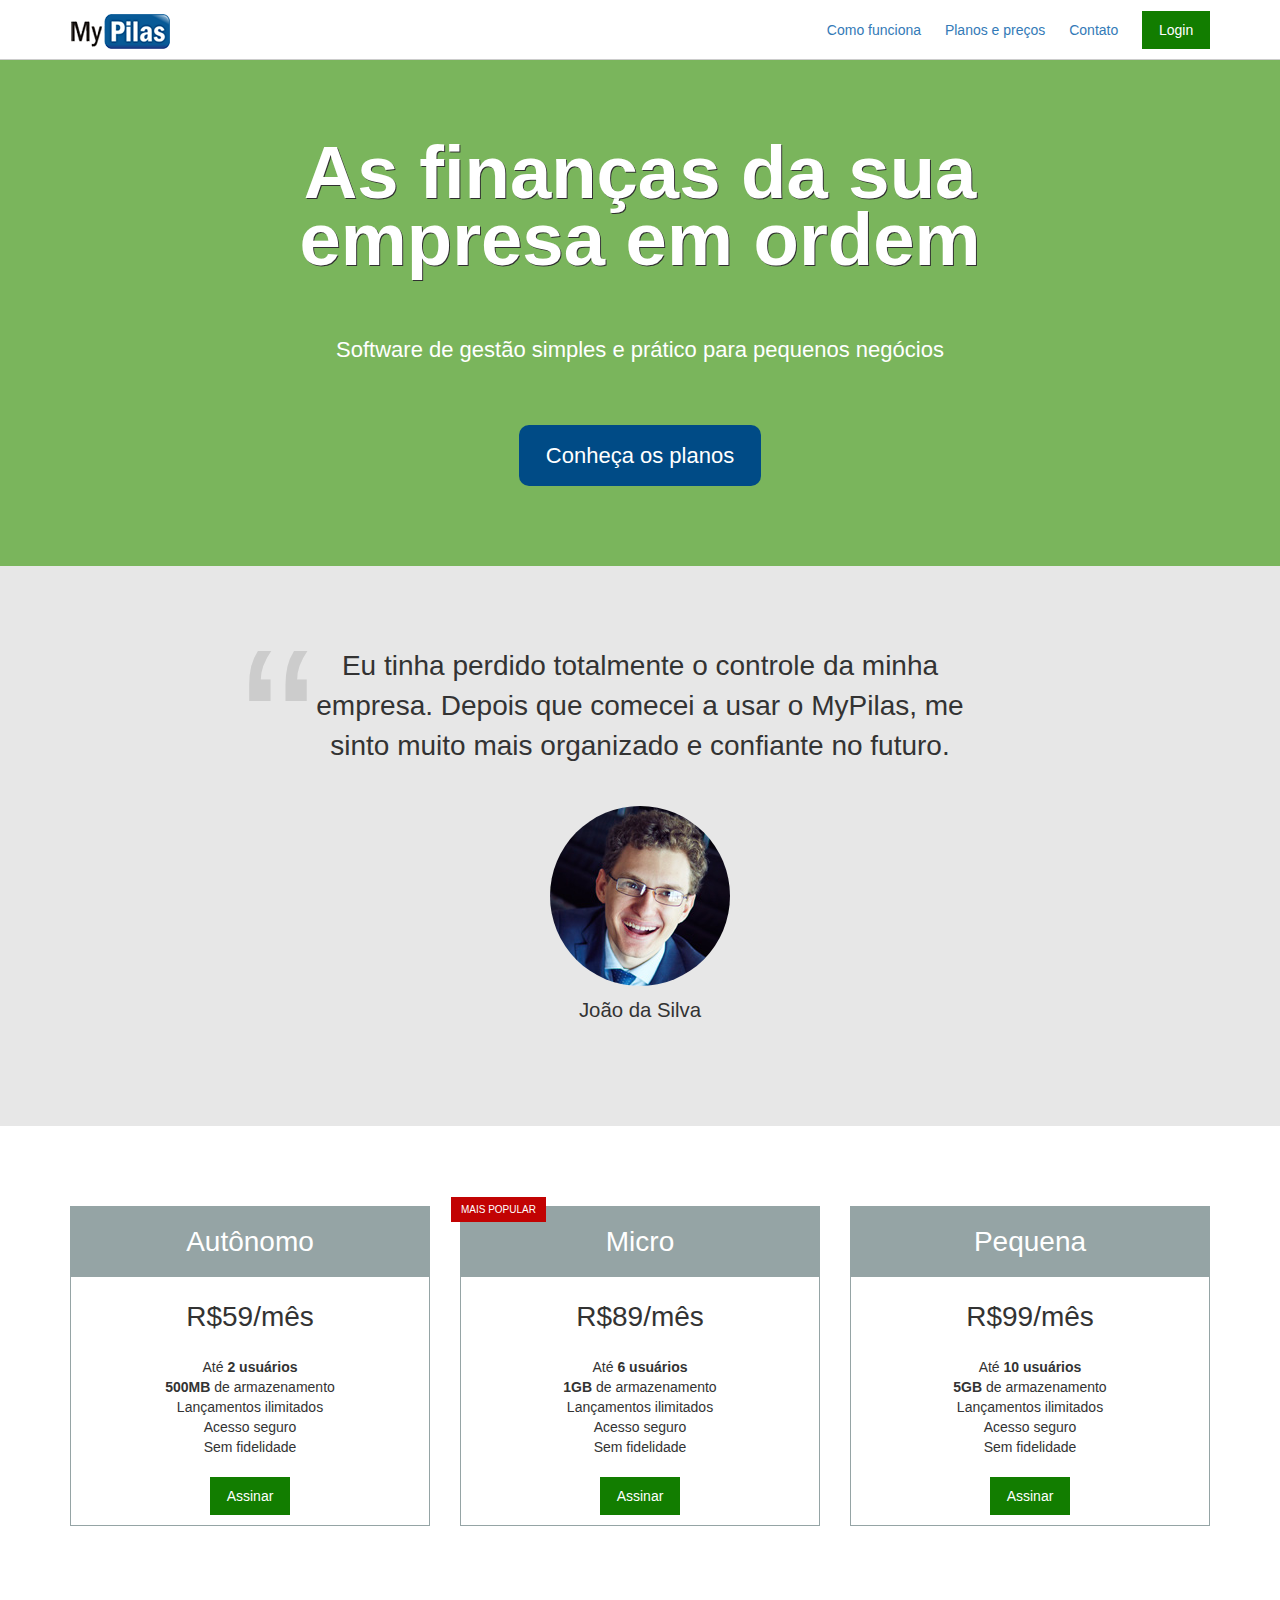
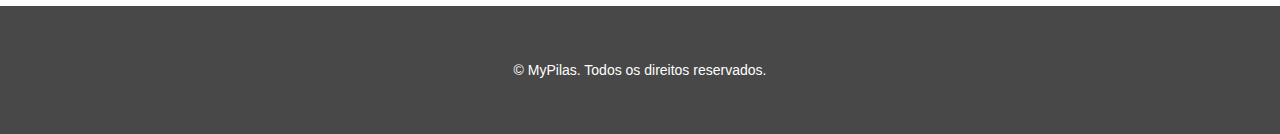
<file: projeto-mypilas/_ProjetoFinal/index.html>
<!DOCTYPE html>
<html lang="pt-BR">
  <head>
    <meta charset="utf-8">
    <meta name="viewport" content="width=device-width, initial-scale=1">

    <title>MyPilas</title>

    <link rel="stylesheet" href="css/bootstrap-grid.min.css">
    <link rel="stylesheet" href="css/base.css">
    <link rel="stylesheet" href="css/layout.css">
    <link rel="stylesheet" href="css/componentes.css">
  </head>
  <body>

    <header class="layout-cabecalho  layout-cabecalho--home">
      <div class="container">

        <nav class="navegacao">
          <img src="imagens/logo.png" width="100" height="35" alt="MyPilas">

          <div class="navegacao__menu">
            <button class="botao-chaveador  js-botao-chaveador"></button>

            <ul class="menu  js-menu">
              <li class="menu__item">
                <a href="#">Como funciona</a>
              </li>
              <li class="menu__item">
                <a href="#planos">Planos e preços</a>
              </li>
              <li class="menu__item">
                <a href="#">Contato</a>
              </li>
              <li class="menu__item  menu__item--botao">
                <a href="#" class="botao  botao--login">Login</a>
              </li>
            </ul>
          </div>
        </nav>
      </div>
    </header>

    <section class="layout-chamada">
      <div class="container">

        <div class="chamada">
          <h1 class="chamada__titulo">As finanças da sua empresa em ordem</h1>
          <p class="chamada__subtitulo">Software de gestão simples e prático para pequenos negócios</p>

          <div class="chamada__acao">
            <a href="#planos" class="botao  botao--principal">Conheça os planos</a>
          </div>
        </div>

      </div>
    </section>

    <div class="layout-depoimento">
      <div class="container">
        
        <div class="depoimento">
          <blockquote>
            Eu tinha perdido totalmente o controle da minha empresa.
            Depois que comecei a usar o MyPilas, me sinto muito mais organizado e confiante no futuro.
          </blockquote>

          <div class="depoimento__autor">
            <img src="imagens/joao-da-silva.jpg" width="180" height="180" alt="João da Silva">
            <p>João da Silva</p>
          </div>
        </div>

      </div>
    </div>

    <div id="planos" class="layout-planos">
      <div class="container">
        <div class="row">
          <div class="col-sm-4">

            <article class="plano">
              <h2 class="plano__cabecalho">Autônomo</h2>
              <div class="plano__preco">R$59/mês</div>
              <ul class="plano__caracteristicas">
                <li>Até <strong>2 usuários</strong></li>
                <li><strong>500MB</strong> de armazenamento</li>
                <li>Lançamentos ilimitados</li>
                <li>Acesso seguro</li>
                <li>Sem fidelidade</li>
              </ul>
              <footer class="plano__rodape">
                <a href="assine.html" class="botao  botao--assinar">Assinar</a>
              </footer>
            </article>

          </div>
          <div class="col-sm-4">

            <article class="plano  plano--mais-popular">
              <h2 class="plano__cabecalho">Micro</h2>
              <div class="plano__preco">R$89/mês</div>
              <ul class="plano__caracteristicas">
                <li>Até <strong>6 usuários</strong></li>
                <li><strong>1GB</strong> de armazenamento</li>
                <li>Lançamentos ilimitados</li>
                <li>Acesso seguro</li>
                <li>Sem fidelidade</li>
              </ul>
              <footer class="plano__rodape">
                <a href="assine.html" class="botao  botao--assinar">Assinar</a>
              </footer>
            </article>

          </div>
          <div class="col-sm-4  ultima-coluna">

            <article class="plano">
              <h2 class="plano__cabecalho">Pequena</h2>
              <div class="plano__preco">R$99/mês</div>
              <ul class="plano__caracteristicas">
                <li>Até <strong>10 usuários</strong></li>
                <li><strong>5GB</strong> de armazenamento</li>
                <li>Lançamentos ilimitados</li>
                <li>Acesso seguro</li>
                <li>Sem fidelidade</li>
              </ul>
              <footer class="plano__rodape">
                <a href="assine.html" class="botao  botao--assinar">Assinar</a>
              </footer>
            </article>

          </div>
        </div>
      </div>
    </div>

    <footer class="layout-rodape">
      <div class="container">
        <p>&copy; MyPilas. Todos os direitos reservados.</p>
      </div>
    </footer>

    <script src="javascripts/app.js"></script>

  </body>
</html>
</file>
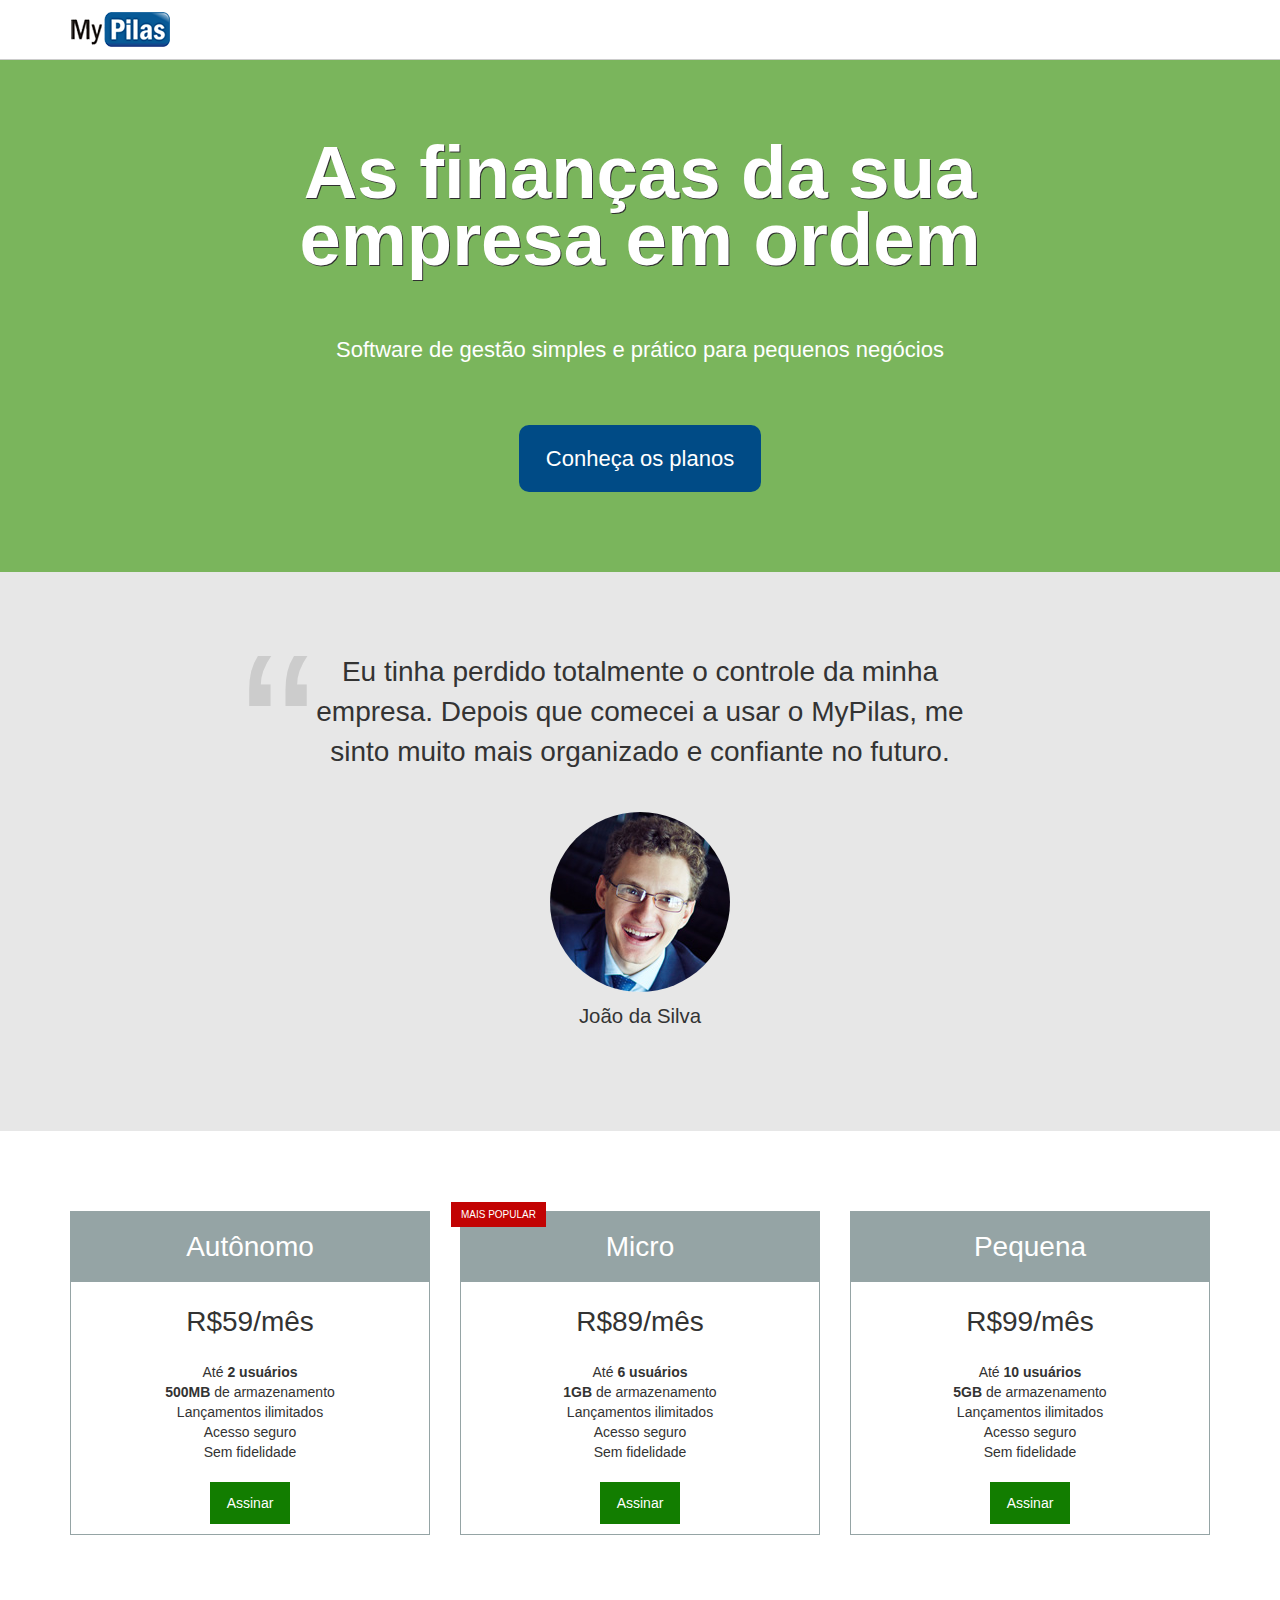
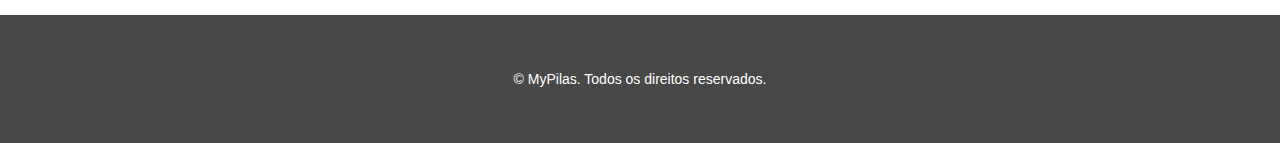
<file: projeto-mypilas/adicionando-aspas-depoimento/index.html>
<!DOCTYPE html>
<html lang="pt-BR">
  <head>
    <meta charset="utf-8">
    <meta name="viewport" content="width=device-width, initial-scale=1">

    <title>MyPilas</title>

    <link rel="stylesheet" href="css/bootstrap-grid.min.css">
    <link rel="stylesheet" href="css/base.css">
    <link rel="stylesheet" href="css/layout.css">
    <link rel="stylesheet" href="css/componentes.css">
  </head>
  <body>

    <header class="layout-cabecalho  layout-cabecalho--home">
      <div class="container">
        <img src="imagens/logo.png" width="100" height="35" alt="MyPilas">
      </div>
    </header>

    <section class="layout-chamada">
      <div class="container">

        <div class="chamada">
          <h1 class="chamada__titulo">As finanças da sua empresa em ordem</h1>
          <p class="chamada__subtitulo">Software de gestão simples e prático para pequenos negócios</p>

          <div class="chamada__acao">
            <a href="#planos" class="botao  botao--principal">Conheça os planos</a>
          </div>
        </div>

      </div>
    </section>

    <div class="layout-depoimento">
      <div class="container">
        
        <div class="depoimento">
          <blockquote>
            Eu tinha perdido totalmente o controle da minha empresa.
            Depois que comecei a usar o MyPilas, me sinto muito mais organizado e confiante no futuro.
          </blockquote>

          <div class="depoimento__autor">
            <img src="imagens/joao-da-silva.jpg" width="180" height="180" alt="João da Silva">
            <p>João da Silva</p>
          </div>
        </div>

      </div>
    </div>

    <div id="planos" class="layout-planos">
      <div class="container">
        <div class="row">
          <div class="col-sm-4">

            <article class="plano">
              <h2 class="plano__cabecalho">Autônomo</h2>
              <div class="plano__preco">R$59/mês</div>
              <ul class="plano__caracteristicas">
                <li>Até <strong>2 usuários</strong></li>
                <li><strong>500MB</strong> de armazenamento</li>
                <li>Lançamentos ilimitados</li>
                <li>Acesso seguro</li>
                <li>Sem fidelidade</li>
              </ul>
              <footer class="plano__rodape">
                <a href="assine.html" class="botao  botao--assinar">Assinar</a>
              </footer>
            </article>

          </div>
          <div class="col-sm-4">

            <article class="plano  plano--mais-popular">
              <h2 class="plano__cabecalho">Micro</h2>
              <div class="plano__preco">R$89/mês</div>
              <ul class="plano__caracteristicas">
                <li>Até <strong>6 usuários</strong></li>
                <li><strong>1GB</strong> de armazenamento</li>
                <li>Lançamentos ilimitados</li>
                <li>Acesso seguro</li>
                <li>Sem fidelidade</li>
              </ul>
              <footer class="plano__rodape">
                <a href="assine.html" class="botao  botao--assinar">Assinar</a>
              </footer>
            </article>

          </div>
          <div class="col-sm-4  ultima-coluna">

            <article class="plano">
              <h2 class="plano__cabecalho">Pequena</h2>
              <div class="plano__preco">R$99/mês</div>
              <ul class="plano__caracteristicas">
                <li>Até <strong>10 usuários</strong></li>
                <li><strong>5GB</strong> de armazenamento</li>
                <li>Lançamentos ilimitados</li>
                <li>Acesso seguro</li>
                <li>Sem fidelidade</li>
              </ul>
              <footer class="plano__rodape">
                <a href="assine.html" class="botao  botao--assinar">Assinar</a>
              </footer>
            </article>

          </div>
        </div>
      </div>
    </div>

    <footer class="layout-rodape">
      <div class="container">
        <p>&copy; MyPilas. Todos os direitos reservados.</p>
      </div>
    </footer>

  </body>
</html>
</file>
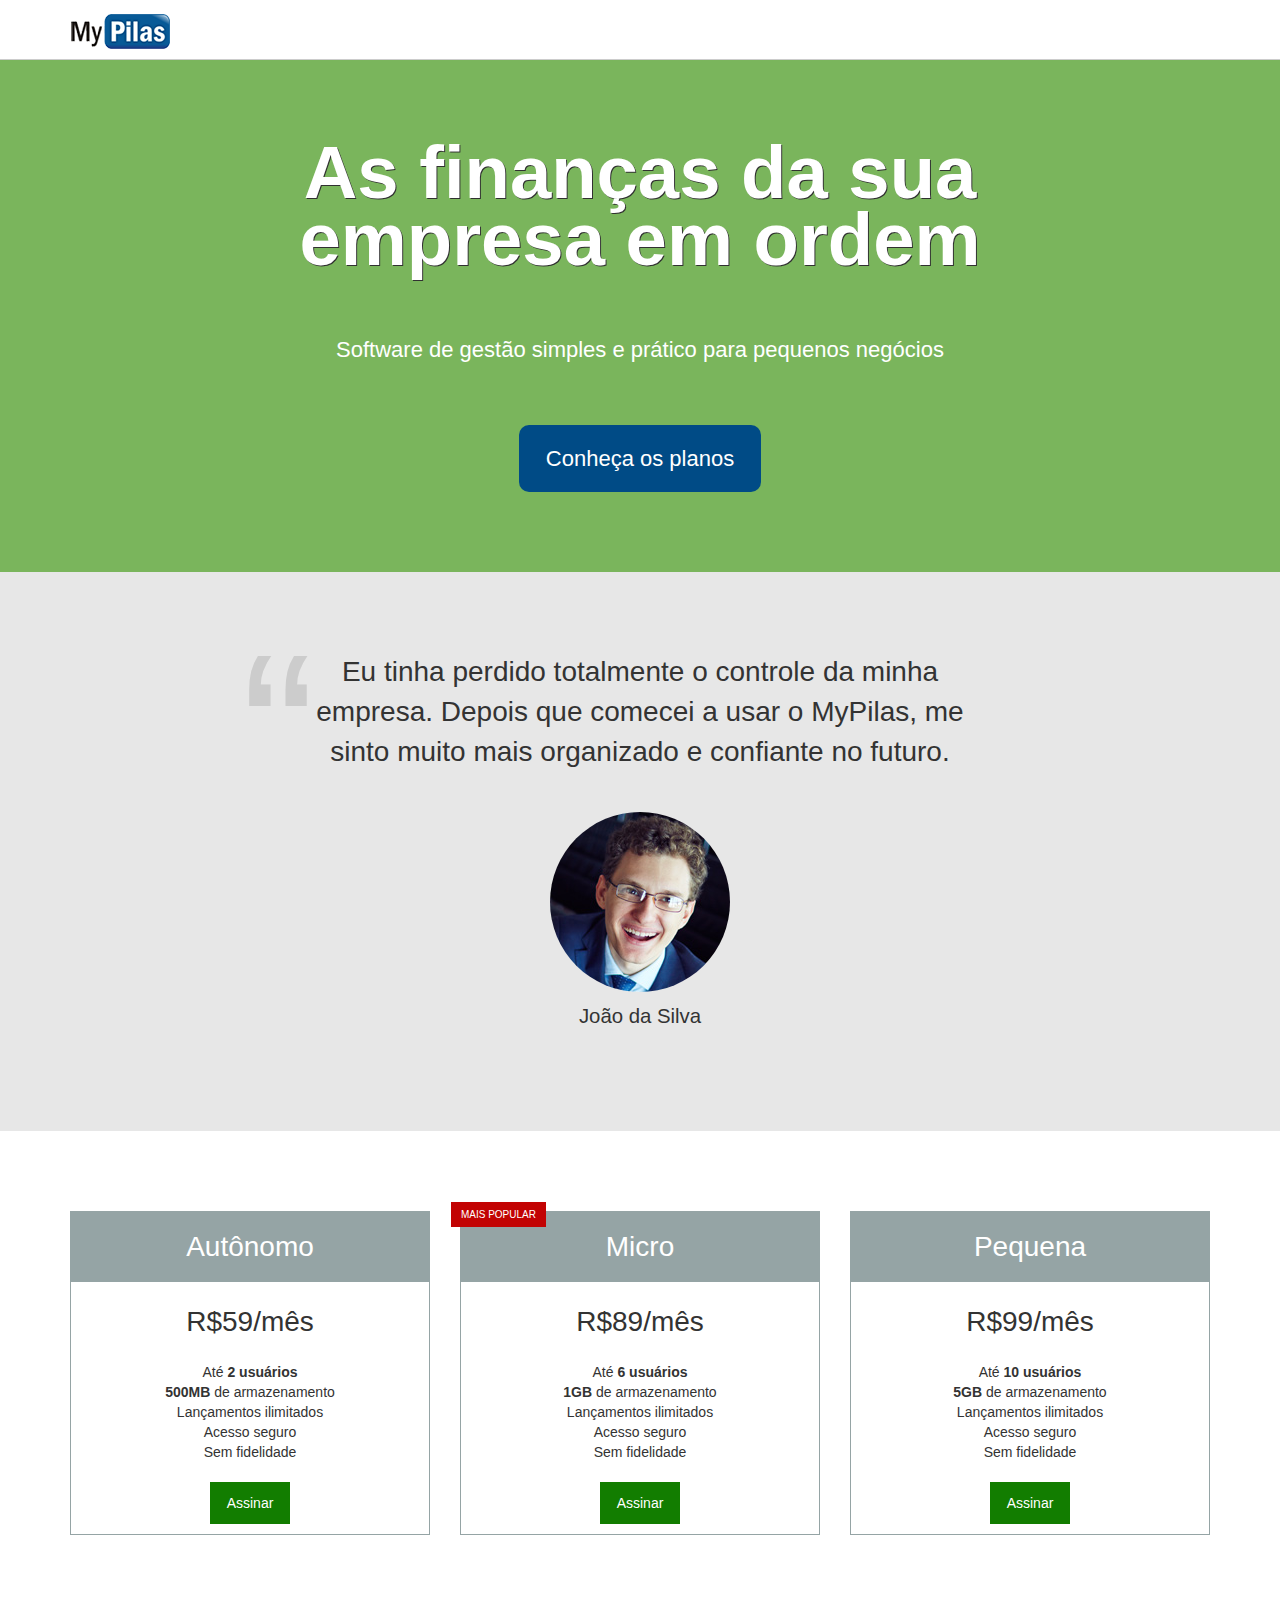
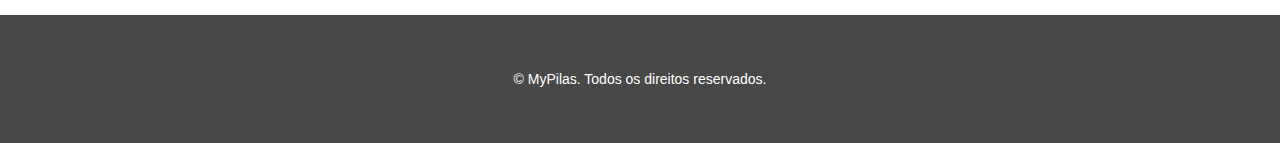
<file: projeto-mypilas/adicionando-bloco-navegacao/index.html>
<!DOCTYPE html>
<html lang="pt-BR">
  <head>
    <meta charset="utf-8">
    <meta name="viewport" content="width=device-width, initial-scale=1">

    <title>MyPilas</title>

    <link rel="stylesheet" href="css/bootstrap-grid.min.css">
    <link rel="stylesheet" href="css/base.css">
    <link rel="stylesheet" href="css/layout.css">
    <link rel="stylesheet" href="css/componentes.css">
  </head>
  <body>

    <header class="layout-cabecalho  layout-cabecalho--home">
      <div class="container">

        <nav class="navegacao">
          <img src="imagens/logo.png" width="100" height="35" alt="MyPilas">

          <div class="navegacao__menu">
            <button class="botao-chaveador"></button>
          </div>
        </nav>
      </div>
    </header>

    <section class="layout-chamada">
      <div class="container">

        <div class="chamada">
          <h1 class="chamada__titulo">As finanças da sua empresa em ordem</h1>
          <p class="chamada__subtitulo">Software de gestão simples e prático para pequenos negócios</p>

          <div class="chamada__acao">
            <a href="#planos" class="botao  botao--principal">Conheça os planos</a>
          </div>
        </div>

      </div>
    </section>

    <div class="layout-depoimento">
      <div class="container">
        
        <div class="depoimento">
          <blockquote>
            Eu tinha perdido totalmente o controle da minha empresa.
            Depois que comecei a usar o MyPilas, me sinto muito mais organizado e confiante no futuro.
          </blockquote>

          <div class="depoimento__autor">
            <img src="imagens/joao-da-silva.jpg" width="180" height="180" alt="João da Silva">
            <p>João da Silva</p>
          </div>
        </div>

      </div>
    </div>

    <div id="planos" class="layout-planos">
      <div class="container">
        <div class="row">
          <div class="col-sm-4">

            <article class="plano">
              <h2 class="plano__cabecalho">Autônomo</h2>
              <div class="plano__preco">R$59/mês</div>
              <ul class="plano__caracteristicas">
                <li>Até <strong>2 usuários</strong></li>
                <li><strong>500MB</strong> de armazenamento</li>
                <li>Lançamentos ilimitados</li>
                <li>Acesso seguro</li>
                <li>Sem fidelidade</li>
              </ul>
              <footer class="plano__rodape">
                <a href="assine.html" class="botao  botao--assinar">Assinar</a>
              </footer>
            </article>

          </div>
          <div class="col-sm-4">

            <article class="plano  plano--mais-popular">
              <h2 class="plano__cabecalho">Micro</h2>
              <div class="plano__preco">R$89/mês</div>
              <ul class="plano__caracteristicas">
                <li>Até <strong>6 usuários</strong></li>
                <li><strong>1GB</strong> de armazenamento</li>
                <li>Lançamentos ilimitados</li>
                <li>Acesso seguro</li>
                <li>Sem fidelidade</li>
              </ul>
              <footer class="plano__rodape">
                <a href="assine.html" class="botao  botao--assinar">Assinar</a>
              </footer>
            </article>

          </div>
          <div class="col-sm-4  ultima-coluna">

            <article class="plano">
              <h2 class="plano__cabecalho">Pequena</h2>
              <div class="plano__preco">R$99/mês</div>
              <ul class="plano__caracteristicas">
                <li>Até <strong>10 usuários</strong></li>
                <li><strong>5GB</strong> de armazenamento</li>
                <li>Lançamentos ilimitados</li>
                <li>Acesso seguro</li>
                <li>Sem fidelidade</li>
              </ul>
              <footer class="plano__rodape">
                <a href="assine.html" class="botao  botao--assinar">Assinar</a>
              </footer>
            </article>

          </div>
        </div>
      </div>
    </div>

    <footer class="layout-rodape">
      <div class="container">
        <p>&copy; MyPilas. Todos os direitos reservados.</p>
      </div>
    </footer>

  </body>
</html>
</file>
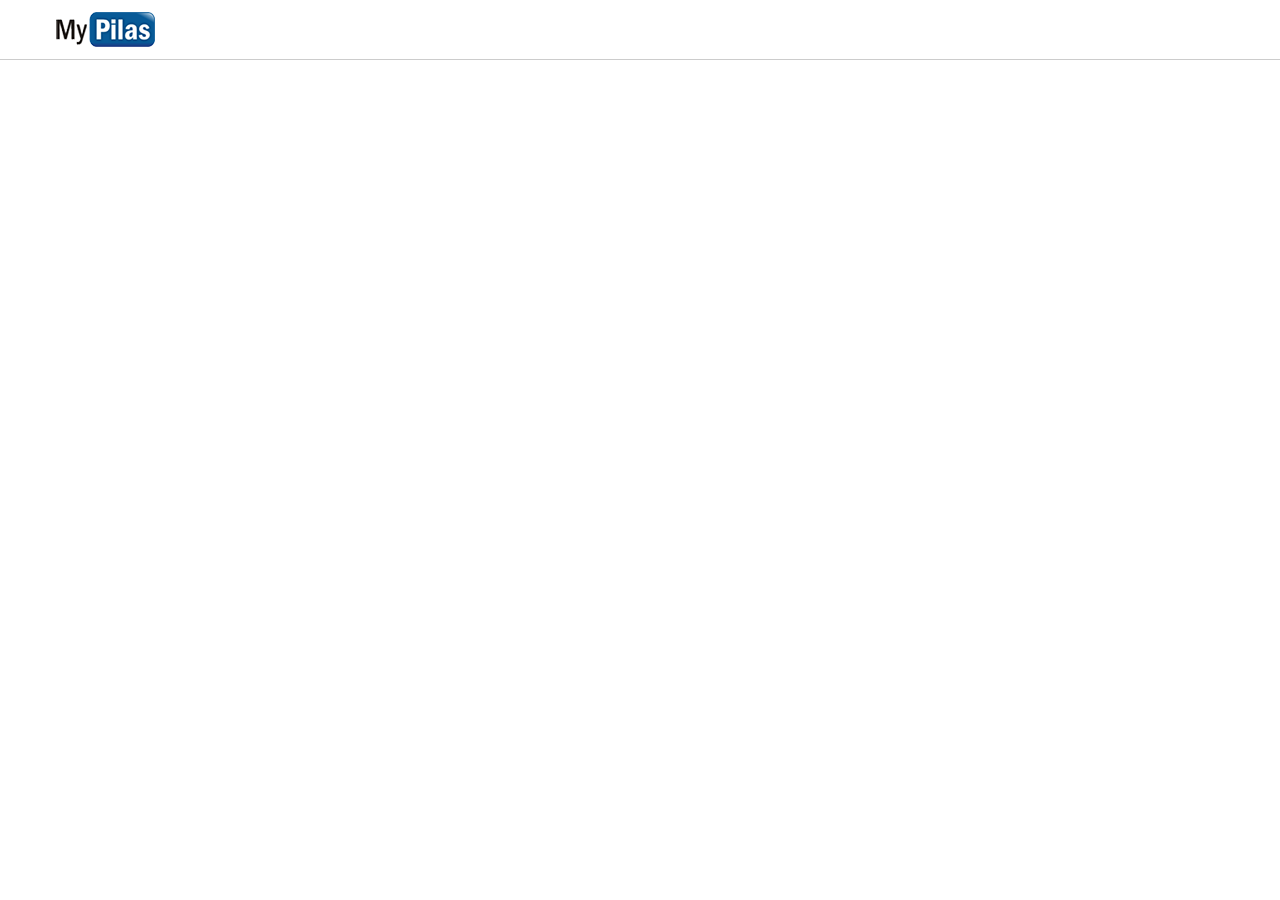
<file: projeto-mypilas/adicionando-cabecalho/index.html>
<!DOCTYPE html>
<html lang="pt-BR">
  <head>
    <meta charset="utf-8">

    <title>MyPilas</title>

    <link rel="stylesheet" href="css/estilos.css">
  </head>
  <body>

    <header>
      <div class="container">
        <img src="imagens/logo.png" width="100" height="35" alt="MyPilas">
      </div>
    </header>

  </body>
</html>
</file>
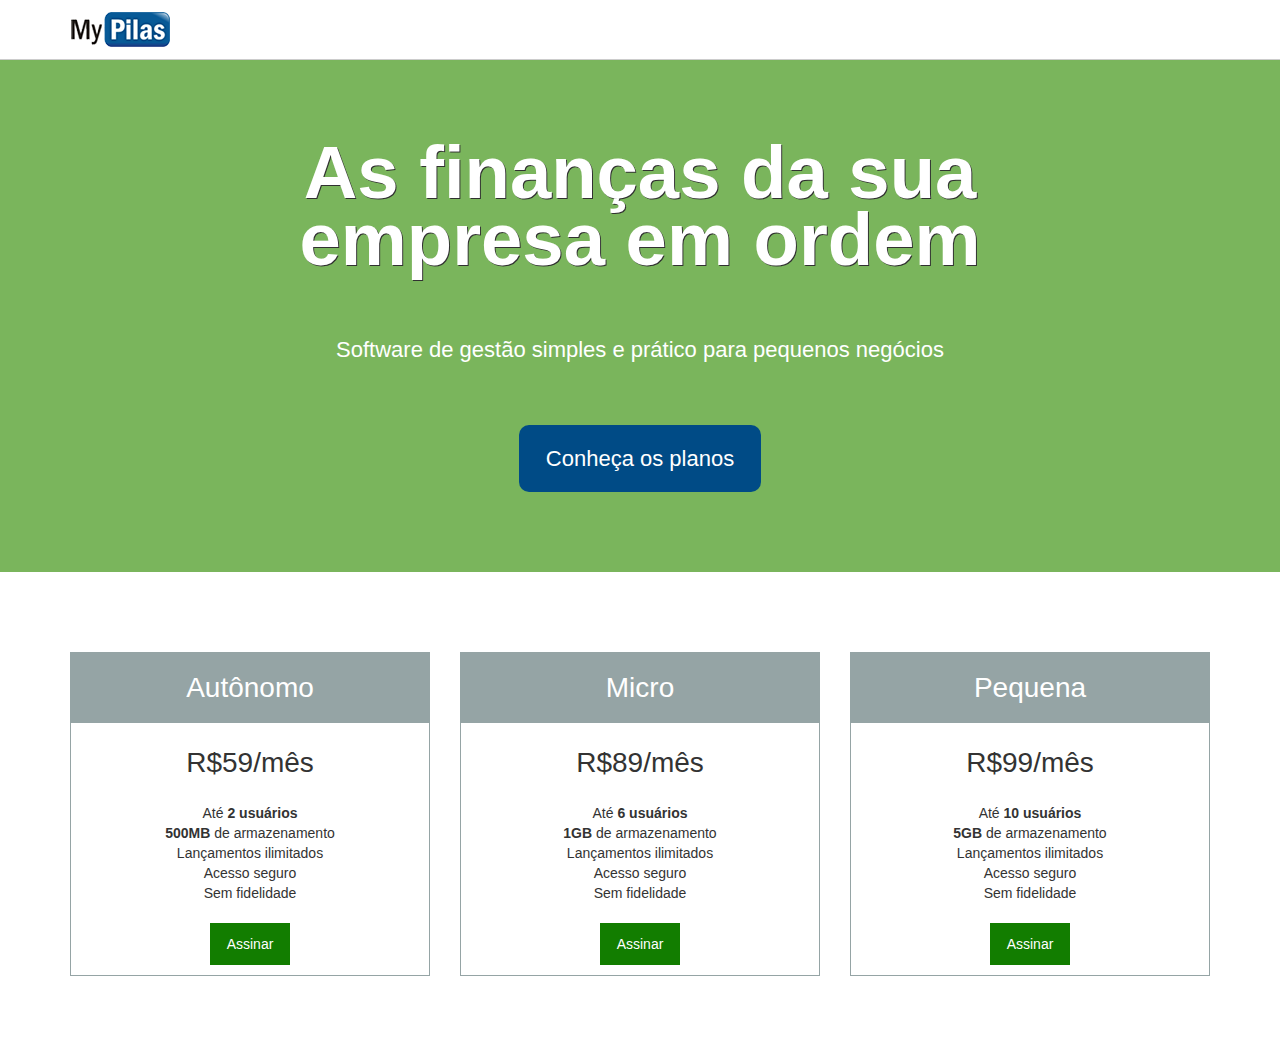
<file: projeto-mypilas/adicionando-chamada-principal/index.html>
<!DOCTYPE html>
<html lang="pt-BR">
  <head>
    <meta charset="utf-8">
    <meta name="viewport" content="width=device-width, initial-scale=1">

    <title>MyPilas</title>

    <link rel="stylesheet" href="css/bootstrap-grid.min.css">
    <link rel="stylesheet" href="css/base.css">
    <link rel="stylesheet" href="css/layout.css">
    <link rel="stylesheet" href="css/componentes.css">
  </head>
  <body>

    <header class="layout-cabecalho">
      <div class="container">
        <img src="imagens/logo.png" width="100" height="35" alt="MyPilas">
      </div>
    </header>

    <section class="layout-chamada">
      <div class="container">

        <div class="chamada">
          <h1 class="chamada__titulo">As finanças da sua empresa em ordem</h1>
          <p class="chamada__subtitulo">Software de gestão simples e prático para pequenos negócios</p>

          <div class="chamada__acao">
            <a href="#planos" class="botao  botao--principal">Conheça os planos</a>
          </div>
        </div>

      </div>
    </section>

    <div id="planos" class="layout-planos">
      <div class="container">
        <div class="row">
          <div class="col-sm-4">

            <article class="plano">
              <h2 class="plano__cabecalho">Autônomo</h2>
              <div class="plano__preco">R$59/mês</div>
              <ul class="plano__caracteristicas">
                <li>Até <strong>2 usuários</strong></li>
                <li><strong>500MB</strong> de armazenamento</li>
                <li>Lançamentos ilimitados</li>
                <li>Acesso seguro</li>
                <li>Sem fidelidade</li>
              </ul>
              <footer class="plano__rodape">
                <a href="assine.html" class="botao  botao--assinar">Assinar</a>
              </footer>
            </article>

          </div>
          <div class="col-sm-4">

            <article class="plano">
              <h2 class="plano__cabecalho">Micro</h2>
              <div class="plano__preco">R$89/mês</div>
              <ul class="plano__caracteristicas">
                <li>Até <strong>6 usuários</strong></li>
                <li><strong>1GB</strong> de armazenamento</li>
                <li>Lançamentos ilimitados</li>
                <li>Acesso seguro</li>
                <li>Sem fidelidade</li>
              </ul>
              <footer class="plano__rodape">
                <a href="assine.html" class="botao  botao--assinar">Assinar</a>
              </footer>
            </article>

          </div>
          <div class="col-sm-4">

            <article class="plano">
              <h2 class="plano__cabecalho">Pequena</h2>
              <div class="plano__preco">R$99/mês</div>
              <ul class="plano__caracteristicas">
                <li>Até <strong>10 usuários</strong></li>
                <li><strong>5GB</strong> de armazenamento</li>
                <li>Lançamentos ilimitados</li>
                <li>Acesso seguro</li>
                <li>Sem fidelidade</li>
              </ul>
              <footer class="plano__rodape">
                <a href="assine.html" class="botao  botao--assinar">Assinar</a>
              </footer>
            </article>

          </div>
        </div>
      </div>
    </div>

  </body>
</html>
</file>
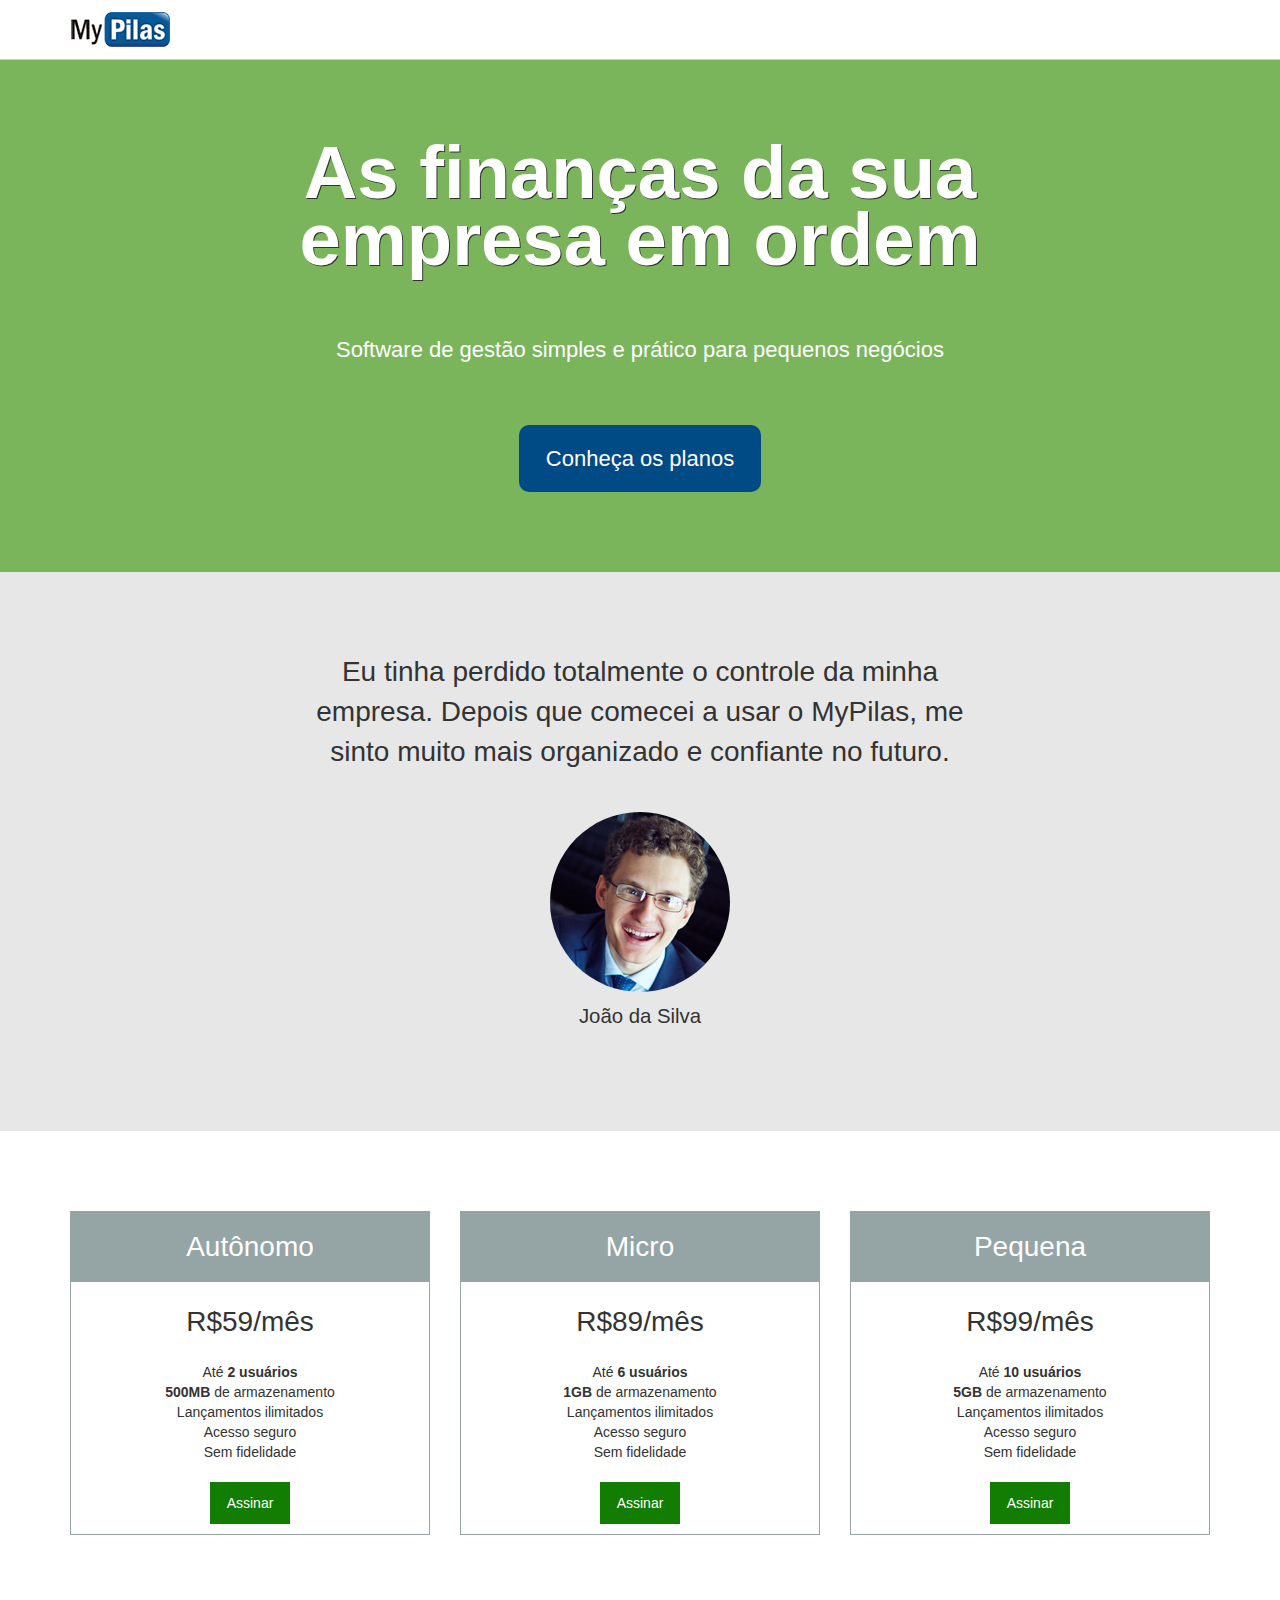
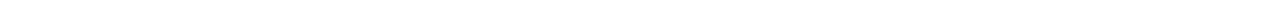
<file: projeto-mypilas/adicionando-depoimento/index.html>
<!DOCTYPE html>
<html lang="pt-BR">
  <head>
    <meta charset="utf-8">
    <meta name="viewport" content="width=device-width, initial-scale=1">

    <title>MyPilas</title>

    <link rel="stylesheet" href="css/bootstrap-grid.min.css">
    <link rel="stylesheet" href="css/base.css">
    <link rel="stylesheet" href="css/layout.css">
    <link rel="stylesheet" href="css/componentes.css">
  </head>
  <body>

    <header class="layout-cabecalho">
      <div class="container">
        <img src="imagens/logo.png" width="100" height="35" alt="MyPilas">
      </div>
    </header>

    <section class="layout-chamada">
      <div class="container">

        <div class="chamada">
          <h1 class="chamada__titulo">As finanças da sua empresa em ordem</h1>
          <p class="chamada__subtitulo">Software de gestão simples e prático para pequenos negócios</p>

          <div class="chamada__acao">
            <a href="#planos" class="botao  botao--principal">Conheça os planos</a>
          </div>
        </div>

      </div>
    </section>

    <div class="layout-depoimento">
      <div class="container">
        
        <div class="depoimento">
          <blockquote>
            Eu tinha perdido totalmente o controle da minha empresa.
            Depois que comecei a usar o MyPilas, me sinto muito mais organizado e confiante no futuro.
          </blockquote>

          <div class="depoimento__autor">
            <img src="imagens/joao-da-silva.jpg" width="180" height="180" alt="João da Silva">
            <p>João da Silva</p>
          </div>
        </div>

      </div>
    </div>

    <div id="planos" class="layout-planos">
      <div class="container">
        <div class="row">
          <div class="col-sm-4">

            <article class="plano">
              <h2 class="plano__cabecalho">Autônomo</h2>
              <div class="plano__preco">R$59/mês</div>
              <ul class="plano__caracteristicas">
                <li>Até <strong>2 usuários</strong></li>
                <li><strong>500MB</strong> de armazenamento</li>
                <li>Lançamentos ilimitados</li>
                <li>Acesso seguro</li>
                <li>Sem fidelidade</li>
              </ul>
              <footer class="plano__rodape">
                <a href="assine.html" class="botao  botao--assinar">Assinar</a>
              </footer>
            </article>

          </div>
          <div class="col-sm-4">

            <article class="plano">
              <h2 class="plano__cabecalho">Micro</h2>
              <div class="plano__preco">R$89/mês</div>
              <ul class="plano__caracteristicas">
                <li>Até <strong>6 usuários</strong></li>
                <li><strong>1GB</strong> de armazenamento</li>
                <li>Lançamentos ilimitados</li>
                <li>Acesso seguro</li>
                <li>Sem fidelidade</li>
              </ul>
              <footer class="plano__rodape">
                <a href="assine.html" class="botao  botao--assinar">Assinar</a>
              </footer>
            </article>

          </div>
          <div class="col-sm-4">

            <article class="plano">
              <h2 class="plano__cabecalho">Pequena</h2>
              <div class="plano__preco">R$99/mês</div>
              <ul class="plano__caracteristicas">
                <li>Até <strong>10 usuários</strong></li>
                <li><strong>5GB</strong> de armazenamento</li>
                <li>Lançamentos ilimitados</li>
                <li>Acesso seguro</li>
                <li>Sem fidelidade</li>
              </ul>
              <footer class="plano__rodape">
                <a href="assine.html" class="botao  botao--assinar">Assinar</a>
              </footer>
            </article>

          </div>
        </div>
      </div>
    </div>

  </body>
</html>
</file>
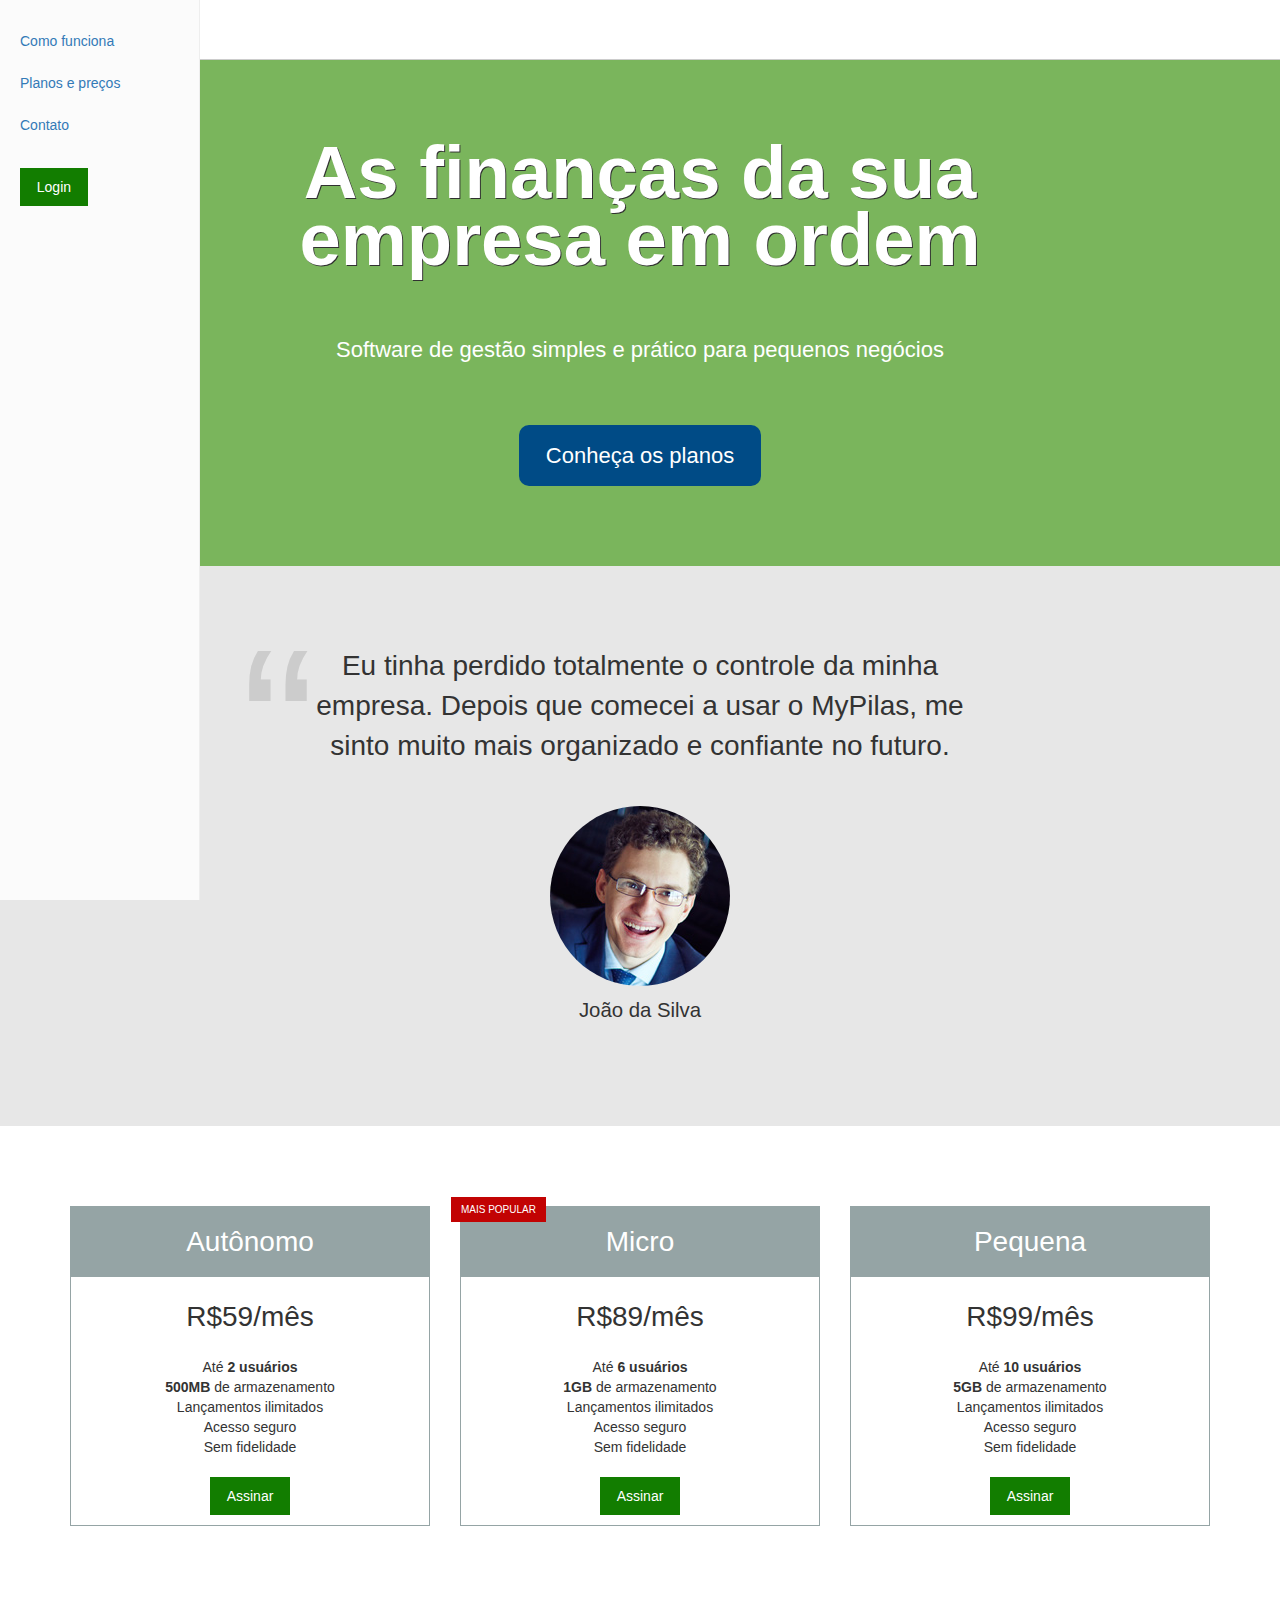
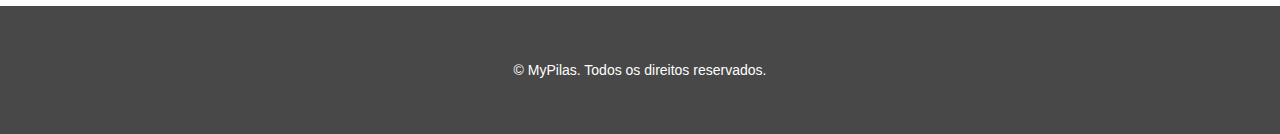
<file: projeto-mypilas/adicionando-menu-telas-pequenas/index.html>
<!DOCTYPE html>
<html lang="pt-BR">
  <head>
    <meta charset="utf-8">
    <meta name="viewport" content="width=device-width, initial-scale=1">

    <title>MyPilas</title>

    <link rel="stylesheet" href="css/bootstrap-grid.min.css">
    <link rel="stylesheet" href="css/base.css">
    <link rel="stylesheet" href="css/layout.css">
    <link rel="stylesheet" href="css/componentes.css">
  </head>
  <body>

    <header class="layout-cabecalho  layout-cabecalho--home">
      <div class="container">

        <nav class="navegacao">
          <img src="imagens/logo.png" width="100" height="35" alt="MyPilas">

          <div class="navegacao__menu">
            <button class="botao-chaveador"></button>

            <ul class="menu">
              <li class="menu__item">
                <a href="#">Como funciona</a>
              </li>
              <li class="menu__item">
                <a href="#planos">Planos e preços</a>
              </li>
              <li class="menu__item">
                <a href="#">Contato</a>
              </li>
              <li class="menu__item  menu__item--botao">
                <a href="#" class="botao  botao--login">Login</a>
              </li>
            </ul>
          </div>
        </nav>
      </div>
    </header>

    <section class="layout-chamada">
      <div class="container">

        <div class="chamada">
          <h1 class="chamada__titulo">As finanças da sua empresa em ordem</h1>
          <p class="chamada__subtitulo">Software de gestão simples e prático para pequenos negócios</p>

          <div class="chamada__acao">
            <a href="#planos" class="botao  botao--principal">Conheça os planos</a>
          </div>
        </div>

      </div>
    </section>

    <div class="layout-depoimento">
      <div class="container">
        
        <div class="depoimento">
          <blockquote>
            Eu tinha perdido totalmente o controle da minha empresa.
            Depois que comecei a usar o MyPilas, me sinto muito mais organizado e confiante no futuro.
          </blockquote>

          <div class="depoimento__autor">
            <img src="imagens/joao-da-silva.jpg" width="180" height="180" alt="João da Silva">
            <p>João da Silva</p>
          </div>
        </div>

      </div>
    </div>

    <div id="planos" class="layout-planos">
      <div class="container">
        <div class="row">
          <div class="col-sm-4">

            <article class="plano">
              <h2 class="plano__cabecalho">Autônomo</h2>
              <div class="plano__preco">R$59/mês</div>
              <ul class="plano__caracteristicas">
                <li>Até <strong>2 usuários</strong></li>
                <li><strong>500MB</strong> de armazenamento</li>
                <li>Lançamentos ilimitados</li>
                <li>Acesso seguro</li>
                <li>Sem fidelidade</li>
              </ul>
              <footer class="plano__rodape">
                <a href="assine.html" class="botao  botao--assinar">Assinar</a>
              </footer>
            </article>

          </div>
          <div class="col-sm-4">

            <article class="plano  plano--mais-popular">
              <h2 class="plano__cabecalho">Micro</h2>
              <div class="plano__preco">R$89/mês</div>
              <ul class="plano__caracteristicas">
                <li>Até <strong>6 usuários</strong></li>
                <li><strong>1GB</strong> de armazenamento</li>
                <li>Lançamentos ilimitados</li>
                <li>Acesso seguro</li>
                <li>Sem fidelidade</li>
              </ul>
              <footer class="plano__rodape">
                <a href="assine.html" class="botao  botao--assinar">Assinar</a>
              </footer>
            </article>

          </div>
          <div class="col-sm-4  ultima-coluna">

            <article class="plano">
              <h2 class="plano__cabecalho">Pequena</h2>
              <div class="plano__preco">R$99/mês</div>
              <ul class="plano__caracteristicas">
                <li>Até <strong>10 usuários</strong></li>
                <li><strong>5GB</strong> de armazenamento</li>
                <li>Lançamentos ilimitados</li>
                <li>Acesso seguro</li>
                <li>Sem fidelidade</li>
              </ul>
              <footer class="plano__rodape">
                <a href="assine.html" class="botao  botao--assinar">Assinar</a>
              </footer>
            </article>

          </div>
        </div>
      </div>
    </div>

    <footer class="layout-rodape">
      <div class="container">
        <p>&copy; MyPilas. Todos os direitos reservados.</p>
      </div>
    </footer>

  </body>
</html>
</file>
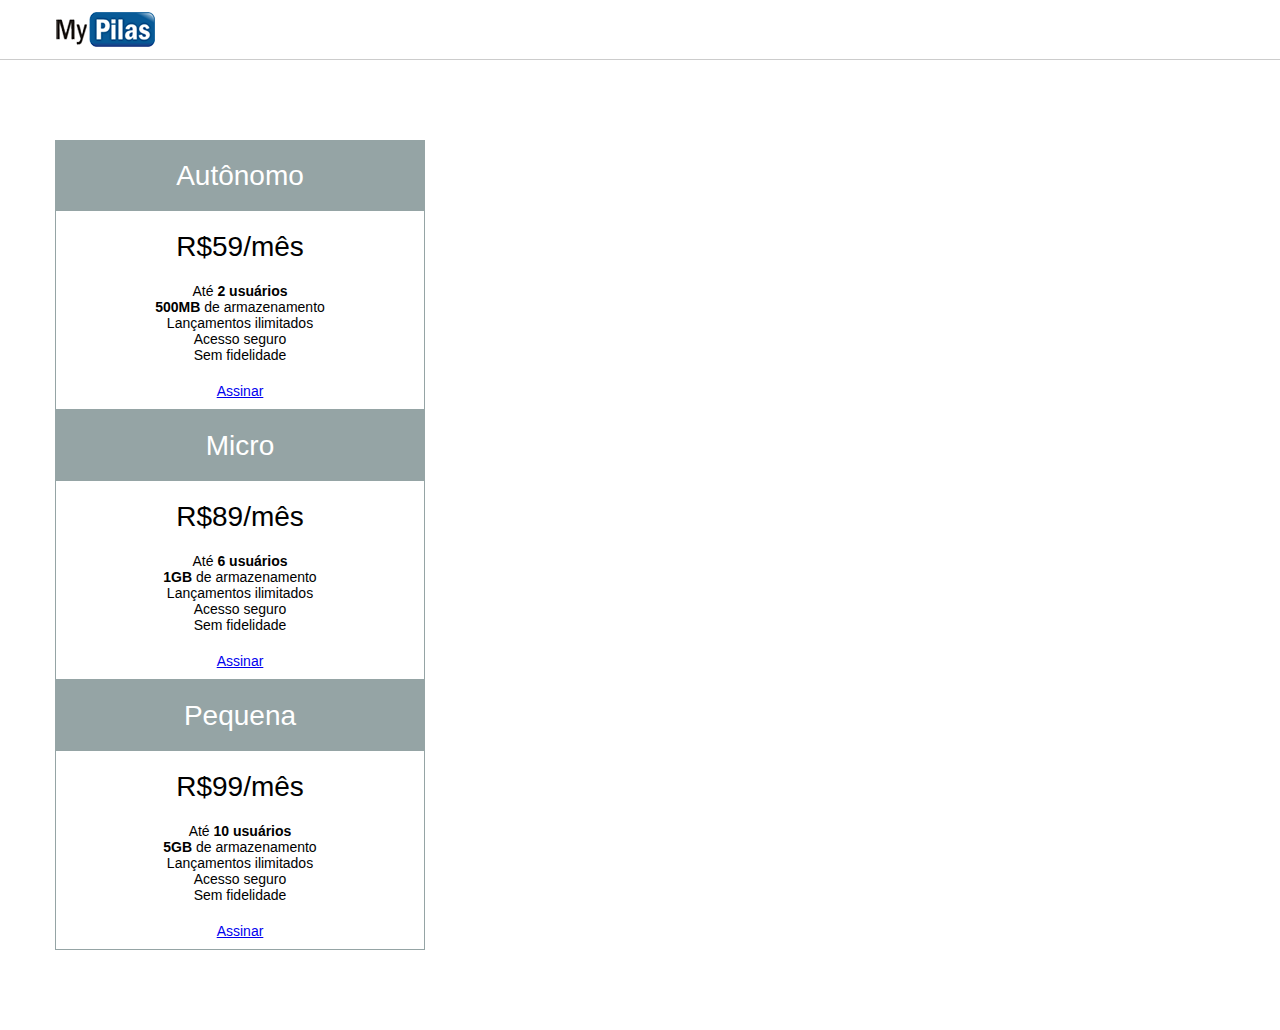
<file: projeto-mypilas/adicionando-planos/index.html>
<!DOCTYPE html>
<html lang="pt-BR">
  <head>
    <meta charset="utf-8">

    <title>MyPilas</title>

    <link rel="stylesheet" href="css/estilos.css">
  </head>
  <body>

    <header>
      <div class="container">
        <img src="imagens/logo.png" width="100" height="35" alt="MyPilas">
      </div>
    </header>

    <div id="planos">
      <div class="container">
        <article>
          <h2>Autônomo</h2>
          <div>R$59/mês</div>
          <ul>
            <li>Até <strong>2 usuários</strong></li>
            <li><strong>500MB</strong> de armazenamento</li>
            <li>Lançamentos ilimitados</li>
            <li>Acesso seguro</li>
            <li>Sem fidelidade</li>
          </ul>
          <footer>
            <a href="assine.html">Assinar</a>
          </footer>
        </article>

        <article>
          <h2>Micro</h2>
          <div>R$89/mês</div>
          <ul>
            <li>Até <strong>6 usuários</strong></li>
            <li><strong>1GB</strong> de armazenamento</li>
            <li>Lançamentos ilimitados</li>
            <li>Acesso seguro</li>
            <li>Sem fidelidade</li>
          </ul>
          <footer>
            <a href="assine.html">Assinar</a>
          </footer>
        </article>

        <article>
          <h2>Pequena</h2>
          <div>R$99/mês</div>
          <ul>
            <li>Até <strong>10 usuários</strong></li>
            <li><strong>5GB</strong> de armazenamento</li>
            <li>Lançamentos ilimitados</li>
            <li>Acesso seguro</li>
            <li>Sem fidelidade</li>
          </ul>
          <footer>
            <a href="assine.html">Assinar</a>
          </footer>
        </article>
      </div>
    </div>

  </body>
</html>
</file>
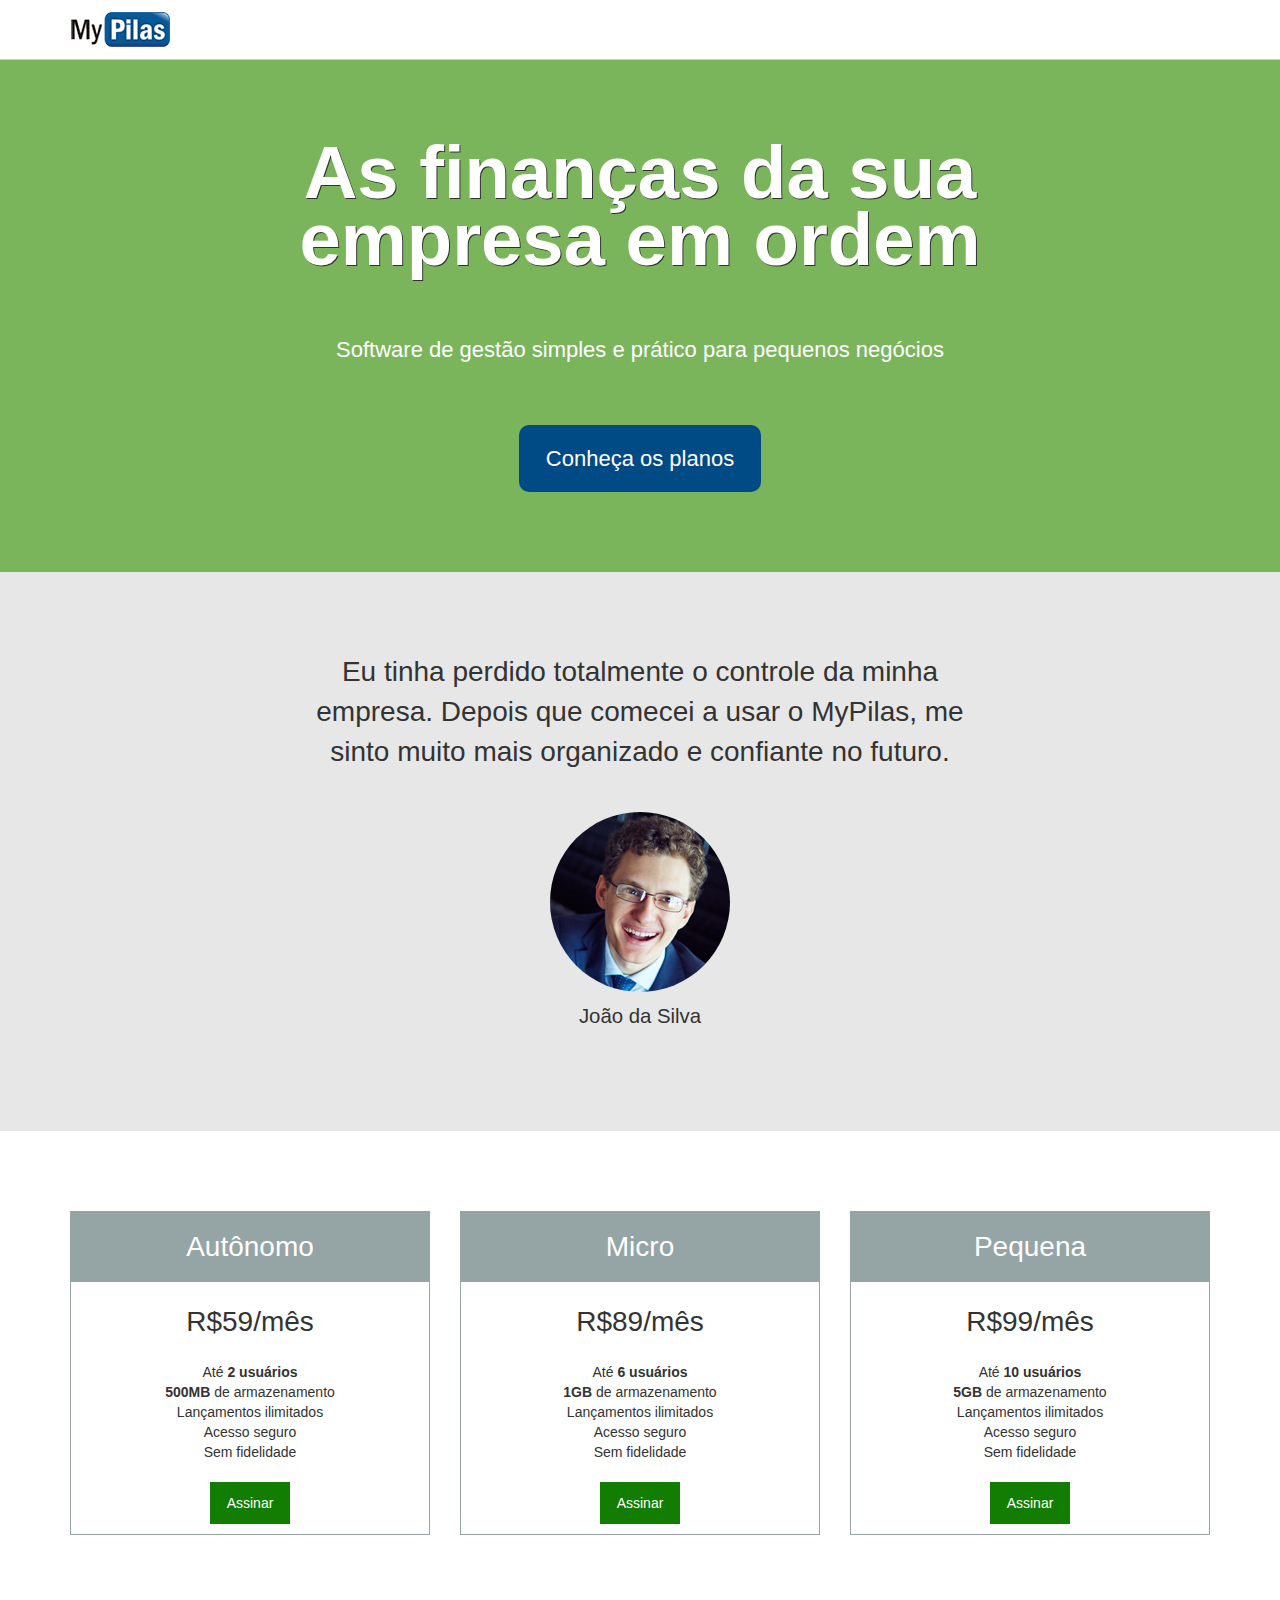
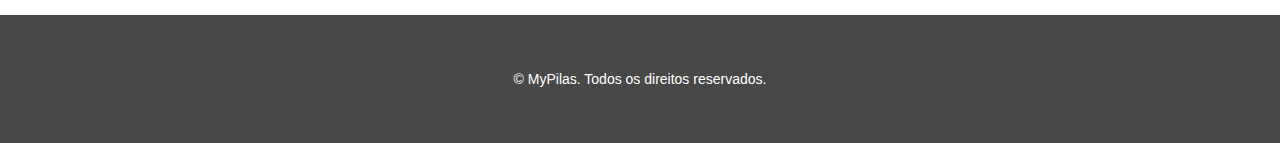
<file: projeto-mypilas/adicionando-rodape/index.html>
<!DOCTYPE html>
<html lang="pt-BR">
  <head>
    <meta charset="utf-8">
    <meta name="viewport" content="width=device-width, initial-scale=1">

    <title>MyPilas</title>

    <link rel="stylesheet" href="css/bootstrap-grid.min.css">
    <link rel="stylesheet" href="css/base.css">
    <link rel="stylesheet" href="css/layout.css">
    <link rel="stylesheet" href="css/componentes.css">
  </head>
  <body>

    <header class="layout-cabecalho">
      <div class="container">
        <img src="imagens/logo.png" width="100" height="35" alt="MyPilas">
      </div>
    </header>

    <section class="layout-chamada">
      <div class="container">

        <div class="chamada">
          <h1 class="chamada__titulo">As finanças da sua empresa em ordem</h1>
          <p class="chamada__subtitulo">Software de gestão simples e prático para pequenos negócios</p>

          <div class="chamada__acao">
            <a href="#planos" class="botao  botao--principal">Conheça os planos</a>
          </div>
        </div>

      </div>
    </section>

    <div class="layout-depoimento">
      <div class="container">
        
        <div class="depoimento">
          <blockquote>
            Eu tinha perdido totalmente o controle da minha empresa.
            Depois que comecei a usar o MyPilas, me sinto muito mais organizado e confiante no futuro.
          </blockquote>

          <div class="depoimento__autor">
            <img src="imagens/joao-da-silva.jpg" width="180" height="180" alt="João da Silva">
            <p>João da Silva</p>
          </div>
        </div>

      </div>
    </div>

    <div id="planos" class="layout-planos">
      <div class="container">
        <div class="row">
          <div class="col-sm-4">

            <article class="plano">
              <h2 class="plano__cabecalho">Autônomo</h2>
              <div class="plano__preco">R$59/mês</div>
              <ul class="plano__caracteristicas">
                <li>Até <strong>2 usuários</strong></li>
                <li><strong>500MB</strong> de armazenamento</li>
                <li>Lançamentos ilimitados</li>
                <li>Acesso seguro</li>
                <li>Sem fidelidade</li>
              </ul>
              <footer class="plano__rodape">
                <a href="assine.html" class="botao  botao--assinar">Assinar</a>
              </footer>
            </article>

          </div>
          <div class="col-sm-4">

            <article class="plano">
              <h2 class="plano__cabecalho">Micro</h2>
              <div class="plano__preco">R$89/mês</div>
              <ul class="plano__caracteristicas">
                <li>Até <strong>6 usuários</strong></li>
                <li><strong>1GB</strong> de armazenamento</li>
                <li>Lançamentos ilimitados</li>
                <li>Acesso seguro</li>
                <li>Sem fidelidade</li>
              </ul>
              <footer class="plano__rodape">
                <a href="assine.html" class="botao  botao--assinar">Assinar</a>
              </footer>
            </article>

          </div>
          <div class="col-sm-4">

            <article class="plano">
              <h2 class="plano__cabecalho">Pequena</h2>
              <div class="plano__preco">R$99/mês</div>
              <ul class="plano__caracteristicas">
                <li>Até <strong>10 usuários</strong></li>
                <li><strong>5GB</strong> de armazenamento</li>
                <li>Lançamentos ilimitados</li>
                <li>Acesso seguro</li>
                <li>Sem fidelidade</li>
              </ul>
              <footer class="plano__rodape">
                <a href="assine.html" class="botao  botao--assinar">Assinar</a>
              </footer>
            </article>

          </div>
        </div>
      </div>
    </div>

    <footer class="layout-rodape">
      <div class="container">
        <p>&copy; MyPilas. Todos os direitos reservados.</p>
      </div>
    </footer>

  </body>
</html>
</file>
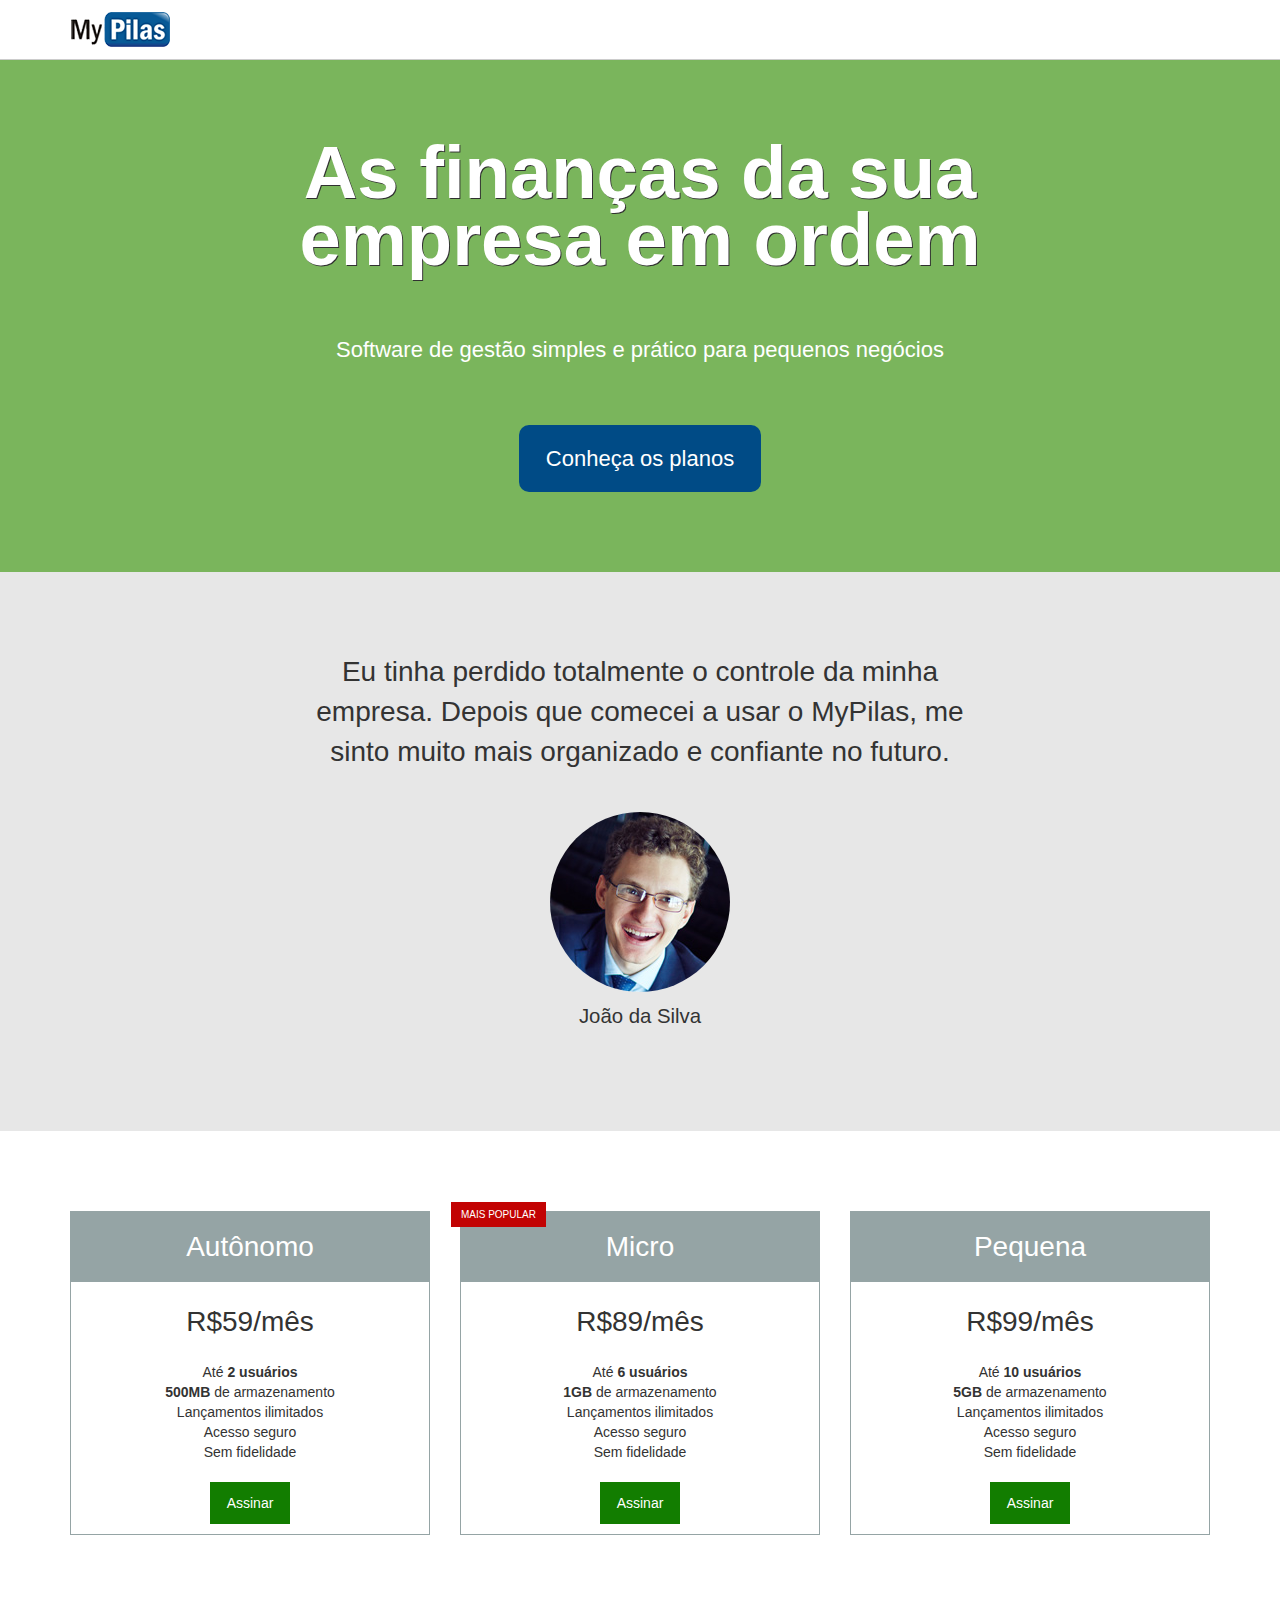
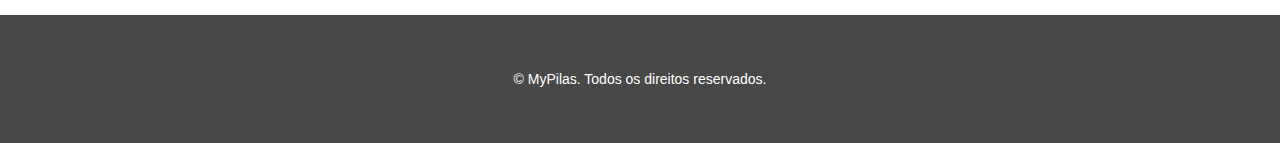
<file: projeto-mypilas/adicionando-rotulo-plano/index.html>
<!DOCTYPE html>
<html lang="pt-BR">
  <head>
    <meta charset="utf-8">
    <meta name="viewport" content="width=device-width, initial-scale=1">

    <title>MyPilas</title>

    <link rel="stylesheet" href="css/bootstrap-grid.min.css">
    <link rel="stylesheet" href="css/base.css">
    <link rel="stylesheet" href="css/layout.css">
    <link rel="stylesheet" href="css/componentes.css">
  </head>
  <body>

    <header class="layout-cabecalho  layout-cabecalho--home">
      <div class="container">
        <img src="imagens/logo.png" width="100" height="35" alt="MyPilas">
      </div>
    </header>

    <section class="layout-chamada">
      <div class="container">

        <div class="chamada">
          <h1 class="chamada__titulo">As finanças da sua empresa em ordem</h1>
          <p class="chamada__subtitulo">Software de gestão simples e prático para pequenos negócios</p>

          <div class="chamada__acao">
            <a href="#planos" class="botao  botao--principal">Conheça os planos</a>
          </div>
        </div>

      </div>
    </section>

    <div class="layout-depoimento">
      <div class="container">
        
        <div class="depoimento">
          <blockquote>
            Eu tinha perdido totalmente o controle da minha empresa.
            Depois que comecei a usar o MyPilas, me sinto muito mais organizado e confiante no futuro.
          </blockquote>

          <div class="depoimento__autor">
            <img src="imagens/joao-da-silva.jpg" width="180" height="180" alt="João da Silva">
            <p>João da Silva</p>
          </div>
        </div>

      </div>
    </div>

    <div id="planos" class="layout-planos">
      <div class="container">
        <div class="row">
          <div class="col-sm-4">

            <article class="plano">
              <h2 class="plano__cabecalho">Autônomo</h2>
              <div class="plano__preco">R$59/mês</div>
              <ul class="plano__caracteristicas">
                <li>Até <strong>2 usuários</strong></li>
                <li><strong>500MB</strong> de armazenamento</li>
                <li>Lançamentos ilimitados</li>
                <li>Acesso seguro</li>
                <li>Sem fidelidade</li>
              </ul>
              <footer class="plano__rodape">
                <a href="assine.html" class="botao  botao--assinar">Assinar</a>
              </footer>
            </article>

          </div>
          <div class="col-sm-4">

            <article class="plano  plano--mais-popular">
              <h2 class="plano__cabecalho">Micro</h2>
              <div class="plano__preco">R$89/mês</div>
              <ul class="plano__caracteristicas">
                <li>Até <strong>6 usuários</strong></li>
                <li><strong>1GB</strong> de armazenamento</li>
                <li>Lançamentos ilimitados</li>
                <li>Acesso seguro</li>
                <li>Sem fidelidade</li>
              </ul>
              <footer class="plano__rodape">
                <a href="assine.html" class="botao  botao--assinar">Assinar</a>
              </footer>
            </article>

          </div>
          <div class="col-sm-4">

            <article class="plano">
              <h2 class="plano__cabecalho">Pequena</h2>
              <div class="plano__preco">R$99/mês</div>
              <ul class="plano__caracteristicas">
                <li>Até <strong>10 usuários</strong></li>
                <li><strong>5GB</strong> de armazenamento</li>
                <li>Lançamentos ilimitados</li>
                <li>Acesso seguro</li>
                <li>Sem fidelidade</li>
              </ul>
              <footer class="plano__rodape">
                <a href="assine.html" class="botao  botao--assinar">Assinar</a>
              </footer>
            </article>

          </div>
        </div>
      </div>
    </div>

    <footer class="layout-rodape">
      <div class="container">
        <p>&copy; MyPilas. Todos os direitos reservados.</p>
      </div>
    </footer>

  </body>
</html>
</file>
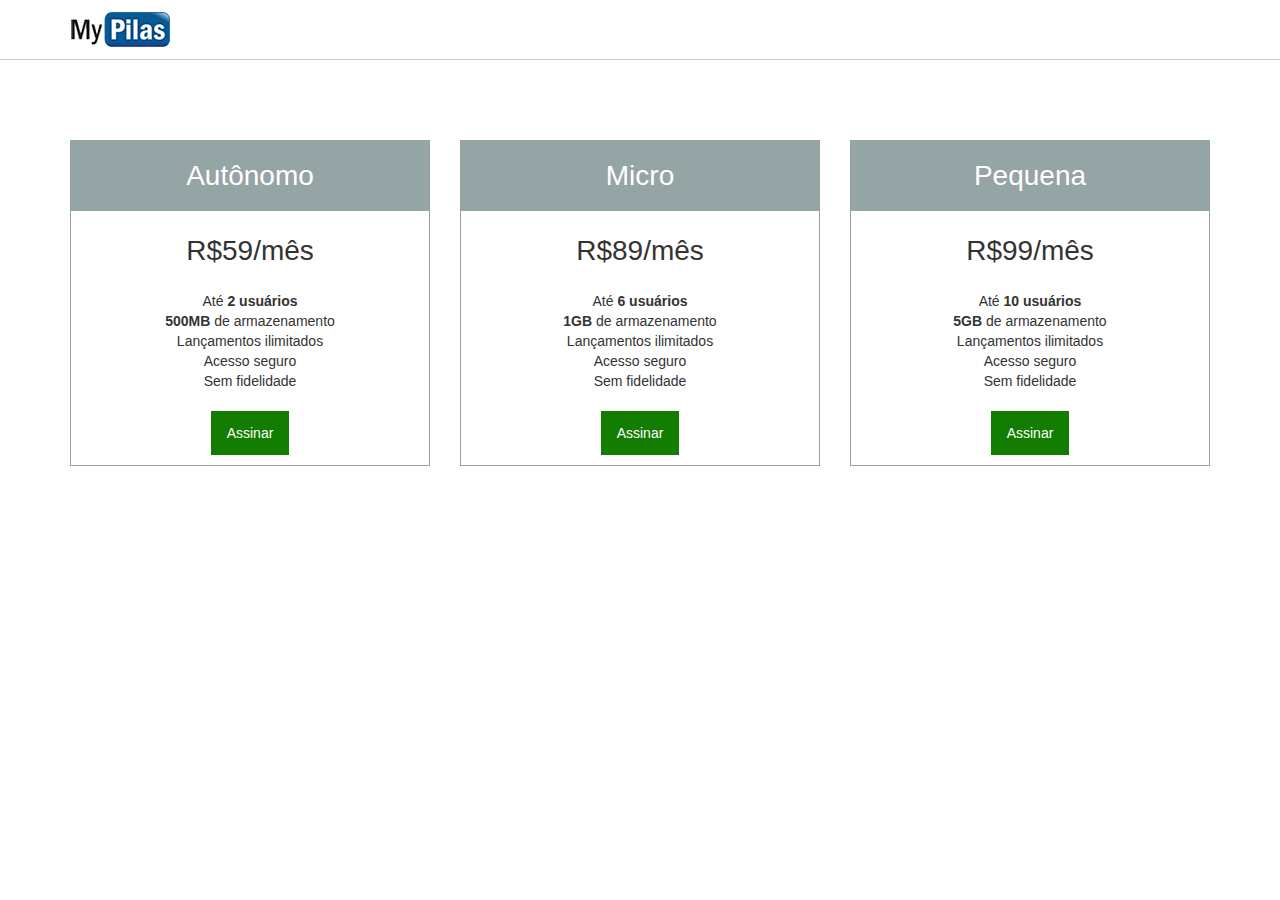
<file: projeto-mypilas/ajustando-projeto-bem/index.html>
<!DOCTYPE html>
<html lang="pt-BR">
  <head>
    <meta charset="utf-8">
    <meta name="viewport" content="width=device-width, initial-scale=1">

    <title>MyPilas</title>

    <link rel="stylesheet" href="css/bootstrap-grid.min.css">
    <link rel="stylesheet" href="css/base.css">
    <link rel="stylesheet" href="css/layout.css">
    <link rel="stylesheet" href="css/componentes.css">
  </head>
  <body>

    <header class="layout-cabecalho">
      <div class="container">
        <img src="imagens/logo.png" width="100" height="35" alt="MyPilas">
      </div>
    </header>

    <div id="planos" class="layout-planos">
      <div class="container">
        <div class="row">
          <div class="col-sm-4">

            <article class="plano">
              <h2 class="plano__cabecalho">Autônomo</h2>
              <div class="plano__preco">R$59/mês</div>
              <ul class="plano__caracteristicas">
                <li>Até <strong>2 usuários</strong></li>
                <li><strong>500MB</strong> de armazenamento</li>
                <li>Lançamentos ilimitados</li>
                <li>Acesso seguro</li>
                <li>Sem fidelidade</li>
              </ul>
              <footer class="plano__rodape">
                <a href="assine.html" class="botao botao--assinar">Assinar</a>
              </footer>
            </article>

          </div>
          <div class="col-sm-4">

            <article class="plano">
              <h2 class="plano__cabecalho">Micro</h2>
              <div class="plano__preco">R$89/mês</div>
              <ul class="plano__caracteristicas">
                <li>Até <strong>6 usuários</strong></li>
                <li><strong>1GB</strong> de armazenamento</li>
                <li>Lançamentos ilimitados</li>
                <li>Acesso seguro</li>
                <li>Sem fidelidade</li>
              </ul>
              <footer class="plano__rodape">
                <a href="assine.html" class="botao botao--assinar">Assinar</a>
              </footer>
            </article>

          </div>
          <div class="col-sm-4">

            <article class="plano">
              <h2 class="plano__cabecalho">Pequena</h2>
              <div class="plano__preco">R$99/mês</div>
              <ul class="plano__caracteristicas">
                <li>Até <strong>10 usuários</strong></li>
                <li><strong>5GB</strong> de armazenamento</li>
                <li>Lançamentos ilimitados</li>
                <li>Acesso seguro</li>
                <li>Sem fidelidade</li>
              </ul>
              <footer class="plano__rodape">
                <a href="assine.html" class="botao botao--assinar">Assinar</a>
              </footer>
            </article>

          </div>
        </div>
      </div>
    </div>

  </body>
</html>
</file>
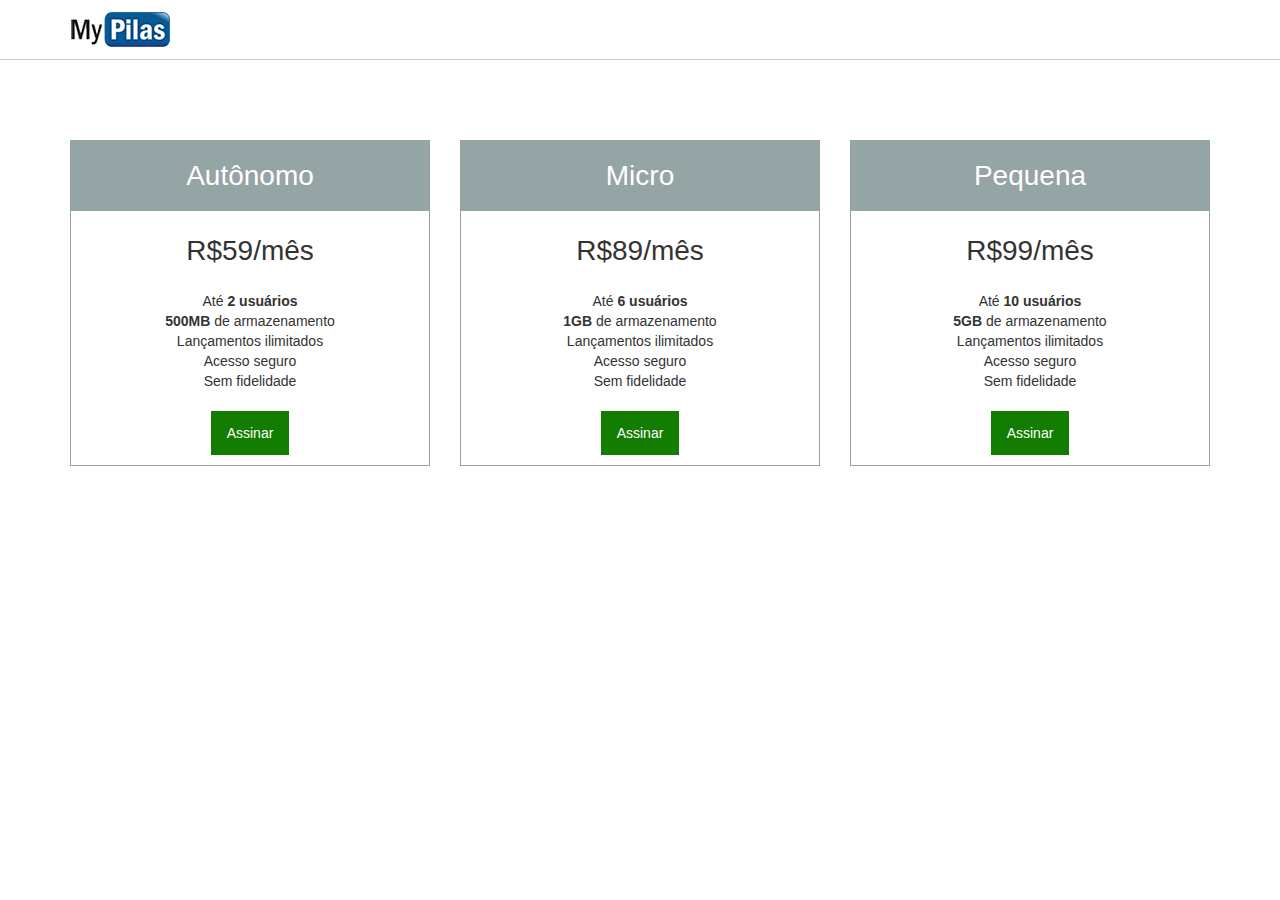
<file: projeto-mypilas/ajustando-projeto-grid-css/index.html>
<!DOCTYPE html>
<html lang="pt-BR">
  <head>
    <meta charset="utf-8">
    <meta name="viewport" content="width=device-width, initial-scale=1">

    <title>MyPilas</title>

    <link rel="stylesheet" href="css/bootstrap-grid.min.css">
    <link rel="stylesheet" href="css/estilos.css">
  </head>
  <body>

    <header>
      <div class="container">
        <img src="imagens/logo.png" width="100" height="35" alt="MyPilas">
      </div>
    </header>

    <div id="planos">
      <div class="container">
        <div class="row">
          <div class="col-sm-4">

            <article>
              <h2>Autônomo</h2>
              <div>R$59/mês</div>
              <ul>
                <li>Até <strong>2 usuários</strong></li>
                <li><strong>500MB</strong> de armazenamento</li>
                <li>Lançamentos ilimitados</li>
                <li>Acesso seguro</li>
                <li>Sem fidelidade</li>
              </ul>
              <footer>
                <a href="assine.html" class="botao">Assinar</a>
              </footer>
            </article>

          </div>
          <div class="col-sm-4">

            <article>
              <h2>Micro</h2>
              <div>R$89/mês</div>
              <ul>
                <li>Até <strong>6 usuários</strong></li>
                <li><strong>1GB</strong> de armazenamento</li>
                <li>Lançamentos ilimitados</li>
                <li>Acesso seguro</li>
                <li>Sem fidelidade</li>
              </ul>
              <footer>
                <a href="assine.html" class="botao">Assinar</a>
              </footer>
            </article>

          </div>
          <div class="col-sm-4">

            <article>
              <h2>Pequena</h2>
              <div>R$99/mês</div>
              <ul>
                <li>Até <strong>10 usuários</strong></li>
                <li><strong>5GB</strong> de armazenamento</li>
                <li>Lançamentos ilimitados</li>
                <li>Acesso seguro</li>
                <li>Sem fidelidade</li>
              </ul>
              <footer>
                <a href="assine.html" class="botao">Assinar</a>
              </footer>
            </article>

          </div>
        </div>
      </div>
    </div>

  </body>
</html>
</file>
<file: projeto-mypilas/_ProjetoFinal/css/base.css>
html {
  font-size: 62.5%; /* 10px */
}

body {
  margin: 0;

  font-family: Arial, Helvetica, sans-serif;
  font-size: 1.4rem;
}
</file>
<file: projeto-mypilas/_ProjetoFinal/css/layout.css>
.layout-cabecalho {
  height: 60px;
  line-height: 60px;
  border-bottom: 1px solid #ccc;

  background-color: #fff;
}

.layout-cabecalho--home {
  position: fixed;
  top: 0;
  left: 0;
  right: 0;
  z-index: 9999;
}

.layout-planos {
  padding: 80px 0;
}

.layout-chamada {
  padding: 80px 0;
  margin-top: 60px;

  background-color: #7ab55c;
}

.layout-depoimento {
  padding: 80px 0;
  background-color: #e7e7e7;
}

.layout-rodape {
  padding: 40px 0;

  background-color: #484848;

  color: #fff;
  text-align: center;
}

@media(max-width: 749px) {
  .layout-planos .row > div:not(.ultima-coluna) {
    margin-bottom: 40px;
  }
}

.layout-assinatura {
  padding: 40px 0;
}
</file>
<file: projeto-mypilas/_ProjetoFinal/css/componentes.css>
/*--------------------*\
  PLANO
\*--------------------*/
.plano {
  position: relative;

  padding: 10px;
  border: 1px solid #95a4a5;

  font-size: 1.4rem; /* 14px */
}

.plano--mais-popular::after {
  position: absolute;
  top: -10px;
  left: -10px;

  padding: 0 10px;

  background-color: #c20303;
  color: #fff;

  font-size: 0.7142em; /* 10px */
  line-height: 2.5;

  content: "MAIS POPULAR";
}

.plano__cabecalho {
  margin: -10px;
  margin-bottom: 0;

  background-color: #95a4a5;
  color: #fff;

  text-align: center;
  line-height: 2.5;
  font-weight: normal;
  font-size: 2em;
}

.plano__preco {
  margin: 20px 0;

  text-align: center;
  font-size: 2em;
}

.plano__caracteristicas {
  padding: 0;
  margin: 20px 0;

  font-size: 1em;

  list-style: none;
}

.plano__caracteristicas > li {
  text-align: center;
}

.plano__rodape {
  text-align: center;
}


/*--------------------*\
  BOTAO
\*--------------------*/
.botao {
  display: inline-block;
  padding: 0.8em 1.2em;

  background-color: #bbb;
  color: #fff;
  border: none;

  line-height: normal;
  font-size: 1em;
  text-decoration: none;
}

.botao:hover, .botao:focus {
  background-color: #aaa;
  color: #fff;

  text-decoration: none;
}

.botao--assinar, .botao--login {
  background-color: #127d00;
}

.botao--assinar:hover, .botao--assinar:focus,
.botao--login:hover, .botao--login:focus {
  background-color: #0e6400;
}

.botao--principal {
  border-radius: 10px;

  background-color: #004b86;
}

.botao--principal:hover, .botao--principal:focus {
  background-color: #003b6a;
}


/*--------------------*\
  CHAMADA
\*--------------------*/
.chamada {
  font-size: 1.6rem; /* 1.6 * 10px = 16px */
  text-align: center;
}

.chamada__titulo {
  margin: 0;

  color: #fff;

  font-size: 3.375em; /* 54px / 16px = 3.375 */
  line-height: 0.9;
  text-shadow: 1px 1px #313131;
}

.chamada__subtitulo {
  margin: 60px 0;

  color: #fff;

  font-size: 1em;
}

.chamada__acao {
  font-size: 1em;
}

@media(min-width: 992px) {
  .chamada {
    padding-left: 10%;
    padding-right: 10%;

    font-size: 2.2rem; /* 2.2 * 10px = 22px */
  }
}


/*--------------------*\
  DEPOIMENTO
\*--------------------*/
.depoimento {
  font-size: 2.2rem; /* 22px */
}

@media(min-width: 992px) {
  .depoimento {
    padding-left: 15%;
    padding-right: 15%;

    font-size: 2.8rem;
  }
}

.depoimento > blockquote {
  position: relative;

  margin: 0;
  padding: 0 60px;

  text-align: center;
  font-size: 1em;
}

.depoimento > blockquote::before {
  position: absolute;
  left: 0;
  top: -0.35em;

  color: #ccc;

  font-size: 8em; /* 176px */

  content: "\201C";
}

.depoimento__autor {
  margin-top: 40px;

  text-align: center;
  font-size: 0.7272em;
}

.depoimento__autor > img {
  border-radius: 50%;
}

.depoimento__autor > p {
  margin-top: 10px;
}


/*--------------------*\
  NAVEGACAO
\*--------------------*/
.navegacao {
}

.navegacao--assinatura {
  text-align: center;
}

.navegacao__menu {
  float: right;
}


/*--------------------*\
  BOTAO-CHAVEADOR
\*--------------------*/
.botao-chaveador {
  width: 24px;
  height: 24px;
  border: 0;

  background: none;
  background-image: url("../imagens/bars.png");

  outline: none;
}

@media(min-width: 992px) {
  .botao-chaveador {
    display: none;
  }
}


/*--------------------*\
  MENU
\*--------------------*/
.menu {
  margin: 0;

  font-size: 1.4rem;

  list-style: none;
}

@media(max-width: 991px) {

  .menu {
    position: fixed;
    top: 0;
    left: 0;
    bottom: 0;

    display: none;
    width: 200px;
    padding: 20px;
    border-right: 1px solid #eee;

    background-color: #fbfbfb;
  }

  .menu--exibindo {
    display: block;
  }

  .menu__item {
    display: block;

    line-height: 3;
  }

  .menu__item--botao {
    margin-top: 20px;
  }

}

@media(min-width: 992px) {

  .menu__item {
    display: inline-block;
    padding-right: 20px;
  }

  .menu__item:last-of-type {
    padding-right: 0px;
  }

}


/*--------------------*\
  TITULO-FORMULARIO
\*--------------------*/
.titulo-formulario {
  margin: 0;
  margin-bottom: 40px;
  
  border-bottom: 1px solid #ccc;

  font-size: 2.6rem;
  font-weight: normal;
  color: #004b86;
}


/*--------------------*\
  GRUPO-ENTRADA
\*--------------------*/
.grupo-entrada {
  margin-bottom: 15px;
}

.grupo-entrada > label {
  display: block;

  font-weight: bold;
}


/*--------------------*\
  CAMPO
\*--------------------*/
.campo {
  display: block;
  width: 100%;
  height: 2.8em;
  padding: 5px;
  border: 1px solid #ccc;
  border-radius: 5px;

  background-color: #fff;

  font-size: 1.4rem;
}
</file>
<file: projeto-mypilas/adicionando-aspas-depoimento/css/base.css>
html {
  font-size: 62.5%; /* 10px */
}

body {
  margin: 0;

  font-family: Arial, Helvetica, sans-serif;
  font-size: 1.4rem;
}
</file>
<file: projeto-mypilas/adicionando-aspas-depoimento/css/layout.css>
.layout-cabecalho {
  height: 60px;
  border-bottom: 1px solid #ccc;

  background-color: #fff;
}

.layout-cabecalho--home {
  position: fixed;
  top: 0;
  left: 0;
  right: 0;
  z-index: 9999;
}

.layout-cabecalho img {
  margin-top: 12px;
}

.layout-planos {
  padding: 80px 0;
}

.layout-chamada {
  padding: 80px 0;
  margin-top: 60px;

  background-color: #7ab55c;
}

.layout-depoimento {
  padding: 80px 0;
  background-color: #e7e7e7;
}

.layout-rodape {
  padding: 40px 0;

  background-color: #484848;

  color: #fff;
  text-align: center;
}

@media(max-width: 749px) {
  .layout-planos .row > div:not(.ultima-coluna) {
    margin-bottom: 40px;
  }
}
</file>
<file: projeto-mypilas/adicionando-aspas-depoimento/css/componentes.css>
/*--------------------*\
  PLANO
\*--------------------*/
.plano {
  position: relative;

  padding: 10px;
  border: 1px solid #95a4a5;

  font-size: 1.4rem; /* 14px */
}

.plano--mais-popular::after {
  position: absolute;
  top: -10px;
  left: -10px;

  padding: 0 10px;

  background-color: #c20303;
  color: #fff;

  font-size: 0.7142em; /* 10px */
  line-height: 2.5;

  content: "MAIS POPULAR";
}

.plano__cabecalho {
  margin: -10px;
  margin-bottom: 0;

  background-color: #95a4a5;
  color: #fff;

  text-align: center;
  line-height: 2.5;
  font-weight: normal;
  font-size: 2em;
}

.plano__preco {
  margin: 20px 0;

  text-align: center;
  font-size: 2em;
}

.plano__caracteristicas {
  padding: 0;
  margin: 20px 0;

  font-size: 1em;

  list-style: none;
}

.plano__caracteristicas > li {
  text-align: center;
}

.plano__rodape {
  text-align: center;
}


/*--------------------*\
  BOTAO
\*--------------------*/
.botao {
  display: inline-block;
  padding: 0.8em 1.2em;

  background-color: #bbb;
  color: #fff;

  font-size: 1em;
  text-decoration: none;
}

.botao:hover, .botao:focus {
  background-color: #aaa;
  color: #fff;

  text-decoration: none;
}

.botao--assinar {
  background-color: #127d00;
}

.botao--assinar:hover, .botao--assinar:focus {
  background-color: #0e6400;
}

.botao--principal {
  border-radius: 10px;

  background-color: #004b86;
}

.botao--principal:hover, .botao--principal:focus {
  background-color: #003b6a;
}


/*--------------------*\
  CHAMADA
\*--------------------*/
.chamada {
  font-size: 1.6rem; /* 1.6 * 10px = 16px */
  text-align: center;
}

.chamada__titulo {
  margin: 0;

  color: #fff;

  font-size: 3.375em; /* 54px / 16px = 3.375 */
  line-height: 0.9;
  text-shadow: 1px 1px #313131;
}

.chamada__subtitulo {
  margin: 60px 0;

  color: #fff;

  font-size: 1em;
}

.chamada__acao {
  font-size: 1em;
}

@media(min-width: 992px) {
  .chamada {
    padding-left: 10%;
    padding-right: 10%;

    font-size: 2.2rem; /* 2.2 * 10px = 22px */
  }
}


/*--------------------*\
  DEPOIMENTO
\*--------------------*/
.depoimento {
  font-size: 2.2rem; /* 22px */
}

@media(min-width: 992px) {
  .depoimento {
    padding-left: 15%;
    padding-right: 15%;

    font-size: 2.8rem;
  }
}

.depoimento > blockquote {
  position: relative;

  margin: 0;
  padding: 0 60px;

  text-align: center;
  font-size: 1em;
}

.depoimento > blockquote::before {
  position: absolute;
  left: 0;
  top: -0.35em;

  color: #ccc;

  font-size: 8em; /* 176px */

  content: "\201C";
}

.depoimento__autor {
  margin-top: 40px;

  text-align: center;
  font-size: 0.7272em;
}

.depoimento__autor > img {
  border-radius: 50%;
}

.depoimento__autor > p {
  margin-top: 10px;
}
</file>
<file: projeto-mypilas/adicionando-bloco-navegacao/css/base.css>
html {
  font-size: 62.5%; /* 10px */
}

body {
  margin: 0;

  font-family: Arial, Helvetica, sans-serif;
  font-size: 1.4rem;
}
</file>
<file: projeto-mypilas/adicionando-bloco-navegacao/css/layout.css>
.layout-cabecalho {
  height: 60px;
  line-height: 60px;
  border-bottom: 1px solid #ccc;

  background-color: #fff;
}

.layout-cabecalho--home {
  position: fixed;
  top: 0;
  left: 0;
  right: 0;
  z-index: 9999;
}

.layout-planos {
  padding: 80px 0;
}

.layout-chamada {
  padding: 80px 0;
  margin-top: 60px;

  background-color: #7ab55c;
}

.layout-depoimento {
  padding: 80px 0;
  background-color: #e7e7e7;
}

.layout-rodape {
  padding: 40px 0;

  background-color: #484848;

  color: #fff;
  text-align: center;
}

@media(max-width: 749px) {
  .layout-planos .row > div:not(.ultima-coluna) {
    margin-bottom: 40px;
  }
}
</file>
<file: projeto-mypilas/adicionando-bloco-navegacao/css/componentes.css>
/*--------------------*\
  PLANO
\*--------------------*/
.plano {
  position: relative;

  padding: 10px;
  border: 1px solid #95a4a5;

  font-size: 1.4rem; /* 14px */
}

.plano--mais-popular::after {
  position: absolute;
  top: -10px;
  left: -10px;

  padding: 0 10px;

  background-color: #c20303;
  color: #fff;

  font-size: 0.7142em; /* 10px */
  line-height: 2.5;

  content: "MAIS POPULAR";
}

.plano__cabecalho {
  margin: -10px;
  margin-bottom: 0;

  background-color: #95a4a5;
  color: #fff;

  text-align: center;
  line-height: 2.5;
  font-weight: normal;
  font-size: 2em;
}

.plano__preco {
  margin: 20px 0;

  text-align: center;
  font-size: 2em;
}

.plano__caracteristicas {
  padding: 0;
  margin: 20px 0;

  font-size: 1em;

  list-style: none;
}

.plano__caracteristicas > li {
  text-align: center;
}

.plano__rodape {
  text-align: center;
}


/*--------------------*\
  BOTAO
\*--------------------*/
.botao {
  display: inline-block;
  padding: 0.8em 1.2em;

  background-color: #bbb;
  color: #fff;

  font-size: 1em;
  text-decoration: none;
}

.botao:hover, .botao:focus {
  background-color: #aaa;
  color: #fff;

  text-decoration: none;
}

.botao--assinar {
  background-color: #127d00;
}

.botao--assinar:hover, .botao--assinar:focus {
  background-color: #0e6400;
}

.botao--principal {
  border-radius: 10px;

  background-color: #004b86;
}

.botao--principal:hover, .botao--principal:focus {
  background-color: #003b6a;
}


/*--------------------*\
  CHAMADA
\*--------------------*/
.chamada {
  font-size: 1.6rem; /* 1.6 * 10px = 16px */
  text-align: center;
}

.chamada__titulo {
  margin: 0;

  color: #fff;

  font-size: 3.375em; /* 54px / 16px = 3.375 */
  line-height: 0.9;
  text-shadow: 1px 1px #313131;
}

.chamada__subtitulo {
  margin: 60px 0;

  color: #fff;

  font-size: 1em;
}

.chamada__acao {
  font-size: 1em;
}

@media(min-width: 992px) {
  .chamada {
    padding-left: 10%;
    padding-right: 10%;

    font-size: 2.2rem; /* 2.2 * 10px = 22px */
  }
}


/*--------------------*\
  DEPOIMENTO
\*--------------------*/
.depoimento {
  font-size: 2.2rem; /* 22px */
}

@media(min-width: 992px) {
  .depoimento {
    padding-left: 15%;
    padding-right: 15%;

    font-size: 2.8rem;
  }
}

.depoimento > blockquote {
  position: relative;

  margin: 0;
  padding: 0 60px;

  text-align: center;
  font-size: 1em;
}

.depoimento > blockquote::before {
  position: absolute;
  left: 0;
  top: -0.35em;

  color: #ccc;

  font-size: 8em; /* 176px */

  content: "\201C";
}

.depoimento__autor {
  margin-top: 40px;

  text-align: center;
  font-size: 0.7272em;
}

.depoimento__autor > img {
  border-radius: 50%;
}

.depoimento__autor > p {
  margin-top: 10px;
}


/*--------------------*\
  NAVEGACAO
\*--------------------*/
.navegacao {
}

.navegacao__menu {
  float: right;
}


/*--------------------*\
  BOTAO-CHAVEADOR
\*--------------------*/
.botao-chaveador {
  width: 24px;
  height: 24px;
  border: 0;

  background: none;
  background-image: url("../imagens/bars.png");

  outline: none;
}

@media(min-width: 992px) {
  .botao-chaveador {
    display: none;
  }
}
</file>
<file: projeto-mypilas/adicionando-cabecalho/css/estilos.css>
* {
  box-sizing: border-box;
}

body {
  margin: 0;

  font-family: Arial, Helvetica, sans-serif;
  font-size: 14px;
}

header {
  height: 60px;
  border-bottom: 1px solid #ccc;
}

header img {
  margin-top: 12px;
}

.container {
  width: 1200px;
  padding-left: 15px;
  padding-right: 15px;
  margin: 0 auto;
}
</file>
<file: projeto-mypilas/adicionando-chamada-principal/css/base.css>
html {
  font-size: 62.5%; /* 10px */
}

body {
  margin: 0;

  font-family: Arial, Helvetica, sans-serif;
  font-size: 1.4rem;
}
</file>
<file: projeto-mypilas/adicionando-chamada-principal/css/layout.css>
.layout-cabecalho {
  height: 60px;
  border-bottom: 1px solid #ccc;
}

.layout-cabecalho img {
  margin-top: 12px;
}

.layout-planos {
  padding: 80px 0;
}

.layout-chamada {
  padding: 80px 0;

  background-color: #7ab55c;
}
</file>
<file: projeto-mypilas/adicionando-chamada-principal/css/componentes.css>
/*--------------------*\
  PLANO
\*--------------------*/
.plano {
  padding: 10px;
  border: 1px solid #95a4a5;

  font-size: 1.4rem; /* 14px */
}

.plano__cabecalho {
  margin: -10px;
  margin-bottom: 0;

  background-color: #95a4a5;
  color: #fff;

  text-align: center;
  line-height: 2.5;
  font-weight: normal;
  font-size: 2em;
}

.plano__preco {
  margin: 20px 0;

  text-align: center;
  font-size: 2em;
}

.plano__caracteristicas {
  padding: 0;
  margin: 20px 0;

  font-size: 1em;

  list-style: none;
}

.plano__caracteristicas > li {
  text-align: center;
}

.plano__rodape {
  text-align: center;
}


/*--------------------*\
  BOTAO
\*--------------------*/
.botao {
  display: inline-block;
  padding: 0.8em 1.2em;

  background-color: #bbb;
  color: #fff;

  font-size: 1em;
  text-decoration: none;
}

.botao:hover, .botao:focus {
  background-color: #aaa;
  color: #fff;

  text-decoration: none;
}

.botao--assinar {
  background-color: #127d00;
}

.botao--assinar:hover, .botao--assinar:focus {
  background-color: #0e6400;
}

.botao--principal {
  border-radius: 10px;

  background-color: #004b86;
}

.botao--principal:hover, .botao--principal:focus {
  background-color: #003b6a;
}


/*--------------------*\
  CHAMADA
\*--------------------*/
.chamada {
  font-size: 1.6rem; /* 1.6 * 10px = 16px */
  text-align: center;
}

.chamada__titulo {
  margin: 0;

  color: #fff;

  font-size: 3.375em; /* 54px / 16px = 3.375 */
  line-height: 0.9;
  text-shadow: 1px 1px #313131;
}

.chamada__subtitulo {
  margin: 60px 0;

  color: #fff;

  font-size: 1em;
}

.chamada__acao {
  font-size: 1em;
}

@media(min-width: 992px) {
  .chamada {
    padding-left: 10%;
    padding-right: 10%;

    font-size: 2.2rem; /* 2.2 * 10px = 22px */
  }
}
</file>
<file: projeto-mypilas/adicionando-depoimento/css/base.css>
html {
  font-size: 62.5%; /* 10px */
}

body {
  margin: 0;

  font-family: Arial, Helvetica, sans-serif;
  font-size: 1.4rem;
}
</file>
<file: projeto-mypilas/adicionando-depoimento/css/layout.css>
.layout-cabecalho {
  height: 60px;
  border-bottom: 1px solid #ccc;
}

.layout-cabecalho img {
  margin-top: 12px;
}

.layout-planos {
  padding: 80px 0;
}

.layout-chamada {
  padding: 80px 0;

  background-color: #7ab55c;
}

.layout-depoimento {
  padding: 80px 0;
  background-color: #e7e7e7;
}
</file>
<file: projeto-mypilas/adicionando-depoimento/css/componentes.css>
/*--------------------*\
  PLANO
\*--------------------*/
.plano {
  padding: 10px;
  border: 1px solid #95a4a5;

  font-size: 1.4rem; /* 14px */
}

.plano__cabecalho {
  margin: -10px;
  margin-bottom: 0;

  background-color: #95a4a5;
  color: #fff;

  text-align: center;
  line-height: 2.5;
  font-weight: normal;
  font-size: 2em;
}

.plano__preco {
  margin: 20px 0;

  text-align: center;
  font-size: 2em;
}

.plano__caracteristicas {
  padding: 0;
  margin: 20px 0;

  font-size: 1em;

  list-style: none;
}

.plano__caracteristicas > li {
  text-align: center;
}

.plano__rodape {
  text-align: center;
}


/*--------------------*\
  BOTAO
\*--------------------*/
.botao {
  display: inline-block;
  padding: 0.8em 1.2em;

  background-color: #bbb;
  color: #fff;

  font-size: 1em;
  text-decoration: none;
}

.botao:hover, .botao:focus {
  background-color: #aaa;
  color: #fff;

  text-decoration: none;
}

.botao--assinar {
  background-color: #127d00;
}

.botao--assinar:hover, .botao--assinar:focus {
  background-color: #0e6400;
}

.botao--principal {
  border-radius: 10px;

  background-color: #004b86;
}

.botao--principal:hover, .botao--principal:focus {
  background-color: #003b6a;
}


/*--------------------*\
  CHAMADA
\*--------------------*/
.chamada {
  font-size: 1.6rem; /* 1.6 * 10px = 16px */
  text-align: center;
}

.chamada__titulo {
  margin: 0;

  color: #fff;

  font-size: 3.375em; /* 54px / 16px = 3.375 */
  line-height: 0.9;
  text-shadow: 1px 1px #313131;
}

.chamada__subtitulo {
  margin: 60px 0;

  color: #fff;

  font-size: 1em;
}

.chamada__acao {
  font-size: 1em;
}

@media(min-width: 992px) {
  .chamada {
    padding-left: 10%;
    padding-right: 10%;

    font-size: 2.2rem; /* 2.2 * 10px = 22px */
  }
}


/*--------------------*\
  DEPOIMENTO
\*--------------------*/
.depoimento {
  font-size: 2.2rem; /* 22px */
}

@media(min-width: 992px) {
  .depoimento {
    padding-left: 15%;
    padding-right: 15%;

    font-size: 2.8rem;
  }
}

.depoimento > blockquote {
  margin: 0;
  padding: 0 60px;

  text-align: center;
  font-size: 1em;
}

.depoimento__autor {
  margin-top: 40px;

  text-align: center;
  font-size: 0.7272em;
}

.depoimento__autor > img {
  border-radius: 50%;
}

.depoimento__autor > p {
  margin-top: 10px;
}
</file>
<file: projeto-mypilas/adicionando-menu-telas-pequenas/css/base.css>
html {
  font-size: 62.5%; /* 10px */
}

body {
  margin: 0;

  font-family: Arial, Helvetica, sans-serif;
  font-size: 1.4rem;
}
</file>
<file: projeto-mypilas/adicionando-menu-telas-pequenas/css/layout.css>
.layout-cabecalho {
  height: 60px;
  line-height: 60px;
  border-bottom: 1px solid #ccc;

  background-color: #fff;
}

.layout-cabecalho--home {
  position: fixed;
  top: 0;
  left: 0;
  right: 0;
  z-index: 9999;
}

.layout-planos {
  padding: 80px 0;
}

.layout-chamada {
  padding: 80px 0;
  margin-top: 60px;

  background-color: #7ab55c;
}

.layout-depoimento {
  padding: 80px 0;
  background-color: #e7e7e7;
}

.layout-rodape {
  padding: 40px 0;

  background-color: #484848;

  color: #fff;
  text-align: center;
}

@media(max-width: 749px) {
  .layout-planos .row > div:not(.ultima-coluna) {
    margin-bottom: 40px;
  }
}
</file>
<file: projeto-mypilas/adicionando-menu-telas-pequenas/css/componentes.css>
/*--------------------*\
  PLANO
\*--------------------*/
.plano {
  position: relative;

  padding: 10px;
  border: 1px solid #95a4a5;

  font-size: 1.4rem; /* 14px */
}

.plano--mais-popular::after {
  position: absolute;
  top: -10px;
  left: -10px;

  padding: 0 10px;

  background-color: #c20303;
  color: #fff;

  font-size: 0.7142em; /* 10px */
  line-height: 2.5;

  content: "MAIS POPULAR";
}

.plano__cabecalho {
  margin: -10px;
  margin-bottom: 0;

  background-color: #95a4a5;
  color: #fff;

  text-align: center;
  line-height: 2.5;
  font-weight: normal;
  font-size: 2em;
}

.plano__preco {
  margin: 20px 0;

  text-align: center;
  font-size: 2em;
}

.plano__caracteristicas {
  padding: 0;
  margin: 20px 0;

  font-size: 1em;

  list-style: none;
}

.plano__caracteristicas > li {
  text-align: center;
}

.plano__rodape {
  text-align: center;
}


/*--------------------*\
  BOTAO
\*--------------------*/
.botao {
  display: inline-block;
  padding: 0.8em 1.2em;

  background-color: #bbb;
  color: #fff;

  line-height: normal;
  font-size: 1em;
  text-decoration: none;
}

.botao:hover, .botao:focus {
  background-color: #aaa;
  color: #fff;

  text-decoration: none;
}

.botao--assinar, .botao--login {
  background-color: #127d00;
}

.botao--assinar:hover, .botao--assinar:focus,
.botao--login:hover, .botao--login:focus {
  background-color: #0e6400;
}

.botao--principal {
  border-radius: 10px;

  background-color: #004b86;
}

.botao--principal:hover, .botao--principal:focus {
  background-color: #003b6a;
}


/*--------------------*\
  CHAMADA
\*--------------------*/
.chamada {
  font-size: 1.6rem; /* 1.6 * 10px = 16px */
  text-align: center;
}

.chamada__titulo {
  margin: 0;

  color: #fff;

  font-size: 3.375em; /* 54px / 16px = 3.375 */
  line-height: 0.9;
  text-shadow: 1px 1px #313131;
}

.chamada__subtitulo {
  margin: 60px 0;

  color: #fff;

  font-size: 1em;
}

.chamada__acao {
  font-size: 1em;
}

@media(min-width: 992px) {
  .chamada {
    padding-left: 10%;
    padding-right: 10%;

    font-size: 2.2rem; /* 2.2 * 10px = 22px */
  }
}


/*--------------------*\
  DEPOIMENTO
\*--------------------*/
.depoimento {
  font-size: 2.2rem; /* 22px */
}

@media(min-width: 992px) {
  .depoimento {
    padding-left: 15%;
    padding-right: 15%;

    font-size: 2.8rem;
  }
}

.depoimento > blockquote {
  position: relative;

  margin: 0;
  padding: 0 60px;

  text-align: center;
  font-size: 1em;
}

.depoimento > blockquote::before {
  position: absolute;
  left: 0;
  top: -0.35em;

  color: #ccc;

  font-size: 8em; /* 176px */

  content: "\201C";
}

.depoimento__autor {
  margin-top: 40px;

  text-align: center;
  font-size: 0.7272em;
}

.depoimento__autor > img {
  border-radius: 50%;
}

.depoimento__autor > p {
  margin-top: 10px;
}


/*--------------------*\
  NAVEGACAO
\*--------------------*/
.navegacao {
}

.navegacao__menu {
  float: right;
}


/*--------------------*\
  BOTAO-CHAVEADOR
\*--------------------*/
.botao-chaveador {
  width: 24px;
  height: 24px;
  border: 0;

  background: none;
  background-image: url("../imagens/bars.png");

  outline: none;
}

@media(min-width: 992px) {
  .botao-chaveador {
    display: none;
  }
}


/*--------------------*\
  MENU
\*--------------------*/
.menu {
  position: fixed;
  top: 0;
  left: 0;
  bottom: 0;

  width: 200px;
  margin: 0;
  padding: 20px;
  border-right: 1px solid #eee;

  font-size: 1.4rem;

  background-color: #fbfbfb;

  list-style: none;
}

.menu__item {
  display: block;

  line-height: 3;
}

.menu__item--botao {
  margin-top: 20px;
}
</file>
<file: projeto-mypilas/adicionando-planos/css/estilos.css>
* {
  box-sizing: border-box;
}

body {
  margin: 0;

  font-family: Arial, Helvetica, sans-serif;
  font-size: 14px;
}

header {
  height: 60px;
  border-bottom: 1px solid #ccc;
}

header img {
  margin-top: 12px;
}

.container {
  width: 1200px;
  padding-left: 15px;
  padding-right: 15px;
  margin: 0 auto;
}

#planos {
  padding: 80px 0;
}

article {
  padding: 10px;
  border: 1px solid #95a4a5;
  width: 370px;
}

article > h2 {
  background-color: #95a4a5;
  color: #fff;
  text-align: center;
  line-height: 2.5;
  margin: -10px;
  margin-bottom: 0;
  font-weight: normal;
  font-size: 28px;
}

article > div {
  text-align: center;
  font-size: 28px;
  margin: 20px 0;
}

article > ul {
  list-style: none;
  padding: 0;
  margin: 20px 0;
}

article > ul > li {
  text-align: center;
}

article > footer {
  text-align: center;
}
</file>
<file: projeto-mypilas/adicionando-rodape/css/base.css>
html {
  font-size: 62.5%; /* 10px */
}

body {
  margin: 0;

  font-family: Arial, Helvetica, sans-serif;
  font-size: 1.4rem;
}
</file>
<file: projeto-mypilas/adicionando-rodape/css/layout.css>
.layout-cabecalho {
  height: 60px;
  border-bottom: 1px solid #ccc;
}

.layout-cabecalho img {
  margin-top: 12px;
}

.layout-planos {
  padding: 80px 0;
}

.layout-chamada {
  padding: 80px 0;

  background-color: #7ab55c;
}

.layout-depoimento {
  padding: 80px 0;
  background-color: #e7e7e7;
}

.layout-rodape {
  padding: 40px 0;

  background-color: #484848;

  color: #fff;
  text-align: center;
}
</file>
<file: projeto-mypilas/adicionando-rodape/css/componentes.css>
/*--------------------*\
  PLANO
\*--------------------*/
.plano {
  padding: 10px;
  border: 1px solid #95a4a5;

  font-size: 1.4rem; /* 14px */
}

.plano__cabecalho {
  margin: -10px;
  margin-bottom: 0;

  background-color: #95a4a5;
  color: #fff;

  text-align: center;
  line-height: 2.5;
  font-weight: normal;
  font-size: 2em;
}

.plano__preco {
  margin: 20px 0;

  text-align: center;
  font-size: 2em;
}

.plano__caracteristicas {
  padding: 0;
  margin: 20px 0;

  font-size: 1em;

  list-style: none;
}

.plano__caracteristicas > li {
  text-align: center;
}

.plano__rodape {
  text-align: center;
}


/*--------------------*\
  BOTAO
\*--------------------*/
.botao {
  display: inline-block;
  padding: 0.8em 1.2em;

  background-color: #bbb;
  color: #fff;

  font-size: 1em;
  text-decoration: none;
}

.botao:hover, .botao:focus {
  background-color: #aaa;
  color: #fff;

  text-decoration: none;
}

.botao--assinar {
  background-color: #127d00;
}

.botao--assinar:hover, .botao--assinar:focus {
  background-color: #0e6400;
}

.botao--principal {
  border-radius: 10px;

  background-color: #004b86;
}

.botao--principal:hover, .botao--principal:focus {
  background-color: #003b6a;
}


/*--------------------*\
  CHAMADA
\*--------------------*/
.chamada {
  font-size: 1.6rem; /* 1.6 * 10px = 16px */
  text-align: center;
}

.chamada__titulo {
  margin: 0;

  color: #fff;

  font-size: 3.375em; /* 54px / 16px = 3.375 */
  line-height: 0.9;
  text-shadow: 1px 1px #313131;
}

.chamada__subtitulo {
  margin: 60px 0;

  color: #fff;

  font-size: 1em;
}

.chamada__acao {
  font-size: 1em;
}

@media(min-width: 992px) {
  .chamada {
    padding-left: 10%;
    padding-right: 10%;

    font-size: 2.2rem; /* 2.2 * 10px = 22px */
  }
}


/*--------------------*\
  DEPOIMENTO
\*--------------------*/
.depoimento {
  font-size: 2.2rem; /* 22px */
}

@media(min-width: 992px) {
  .depoimento {
    padding-left: 15%;
    padding-right: 15%;

    font-size: 2.8rem;
  }
}

.depoimento > blockquote {
  margin: 0;
  padding: 0 60px;

  text-align: center;
  font-size: 1em;
}

.depoimento__autor {
  margin-top: 40px;

  text-align: center;
  font-size: 0.7272em;
}

.depoimento__autor > img {
  border-radius: 50%;
}

.depoimento__autor > p {
  margin-top: 10px;
}
</file>
<file: projeto-mypilas/adicionando-rotulo-plano/css/base.css>
html {
  font-size: 62.5%; /* 10px */
}

body {
  margin: 0;

  font-family: Arial, Helvetica, sans-serif;
  font-size: 1.4rem;
}
</file>
<file: projeto-mypilas/adicionando-rotulo-plano/css/layout.css>
.layout-cabecalho {
  height: 60px;
  border-bottom: 1px solid #ccc;

  background-color: #fff;
}

.layout-cabecalho--home {
  position: fixed;
  top: 0;
  left: 0;
  right: 0;
  z-index: 9999;
}

.layout-cabecalho img {
  margin-top: 12px;
}

.layout-planos {
  padding: 80px 0;
}

.layout-chamada {
  padding: 80px 0;
  margin-top: 60px;

  background-color: #7ab55c;
}

.layout-depoimento {
  padding: 80px 0;
  background-color: #e7e7e7;
}

.layout-rodape {
  padding: 40px 0;

  background-color: #484848;

  color: #fff;
  text-align: center;
}
</file>
<file: projeto-mypilas/adicionando-rotulo-plano/css/componentes.css>
/*--------------------*\
  PLANO
\*--------------------*/
.plano {
  position: relative;

  padding: 10px;
  border: 1px solid #95a4a5;

  font-size: 1.4rem; /* 14px */
}

.plano--mais-popular::after {
  position: absolute;
  top: -10px;
  left: -10px;

  padding: 0 10px;

  background-color: #c20303;
  color: #fff;

  font-size: 0.7142em; /* 10px */
  line-height: 2.5;

  content: "MAIS POPULAR";
}

.plano__cabecalho {
  margin: -10px;
  margin-bottom: 0;

  background-color: #95a4a5;
  color: #fff;

  text-align: center;
  line-height: 2.5;
  font-weight: normal;
  font-size: 2em;
}

.plano__preco {
  margin: 20px 0;

  text-align: center;
  font-size: 2em;
}

.plano__caracteristicas {
  padding: 0;
  margin: 20px 0;

  font-size: 1em;

  list-style: none;
}

.plano__caracteristicas > li {
  text-align: center;
}

.plano__rodape {
  text-align: center;
}


/*--------------------*\
  BOTAO
\*--------------------*/
.botao {
  display: inline-block;
  padding: 0.8em 1.2em;

  background-color: #bbb;
  color: #fff;

  font-size: 1em;
  text-decoration: none;
}

.botao:hover, .botao:focus {
  background-color: #aaa;
  color: #fff;

  text-decoration: none;
}

.botao--assinar {
  background-color: #127d00;
}

.botao--assinar:hover, .botao--assinar:focus {
  background-color: #0e6400;
}

.botao--principal {
  border-radius: 10px;

  background-color: #004b86;
}

.botao--principal:hover, .botao--principal:focus {
  background-color: #003b6a;
}


/*--------------------*\
  CHAMADA
\*--------------------*/
.chamada {
  font-size: 1.6rem; /* 1.6 * 10px = 16px */
  text-align: center;
}

.chamada__titulo {
  margin: 0;

  color: #fff;

  font-size: 3.375em; /* 54px / 16px = 3.375 */
  line-height: 0.9;
  text-shadow: 1px 1px #313131;
}

.chamada__subtitulo {
  margin: 60px 0;

  color: #fff;

  font-size: 1em;
}

.chamada__acao {
  font-size: 1em;
}

@media(min-width: 992px) {
  .chamada {
    padding-left: 10%;
    padding-right: 10%;

    font-size: 2.2rem; /* 2.2 * 10px = 22px */
  }
}


/*--------------------*\
  DEPOIMENTO
\*--------------------*/
.depoimento {
  font-size: 2.2rem; /* 22px */
}

@media(min-width: 992px) {
  .depoimento {
    padding-left: 15%;
    padding-right: 15%;

    font-size: 2.8rem;
  }
}

.depoimento > blockquote {
  margin: 0;
  padding: 0 60px;

  text-align: center;
  font-size: 1em;
}

.depoimento__autor {
  margin-top: 40px;

  text-align: center;
  font-size: 0.7272em;
}

.depoimento__autor > img {
  border-radius: 50%;
}

.depoimento__autor > p {
  margin-top: 10px;
}
</file>
<file: projeto-mypilas/ajustando-projeto-bem/css/base.css>
body {
  margin: 0;

  font-family: Arial, Helvetica, sans-serif;
  font-size: 14px;
}
</file>
<file: projeto-mypilas/ajustando-projeto-bem/css/layout.css>
.layout-cabecalho {
  height: 60px;
  border-bottom: 1px solid #ccc;
}

.layout-cabecalho img {
  margin-top: 12px;
}

.layout-planos {
  padding: 80px 0;
}
</file>
<file: projeto-mypilas/ajustando-projeto-bem/css/componentes.css>
/*--------------------*\
  PLANO
\*--------------------*/
.plano {
  padding: 10px;
  border: 1px solid #95a4a5;
}

.plano__cabecalho {
  background-color: #95a4a5;
  color: #fff;
  text-align: center;
  line-height: 2.5;
  margin: -10px;
  margin-bottom: 0;
  font-weight: normal;
  font-size: 28px;
}

.plano__preco {
  text-align: center;
  font-size: 28px;
  margin: 20px 0;
}

.plano__caracteristicas {
  list-style: none;
  padding: 0;
  margin: 20px 0;
}

.plano__caracteristicas > li {
  text-align: center;
}

.plano__rodape {
  text-align: center;
}


/*--------------------*\
  BOTAO
\*--------------------*/
.botao {
  display: inline-block;
  background-color: #bbb;
  color: #fff;
  padding: 12px 16px;
  text-decoration: none;
}

.botao:hover, .botao:focus {
  background-color: #aaa;
  text-decoration: none;
  color: #fff;
}

.botao--assinar {
  background-color: #127d00;
}

.botao--assinar:hover, .botao--assinar:focus {
  background-color: #0e6400;
}
</file>
<file: projeto-mypilas/ajustando-projeto-grid-css/css/estilos.css>
* {
  box-sizing: border-box;
}

body {
  margin: 0;

  font-family: Arial, Helvetica, sans-serif;
  font-size: 14px;
}

header {
  height: 60px;
  border-bottom: 1px solid #ccc;
}

header img {
  margin-top: 12px;
}

#planos {
  padding: 80px 0;
}

#planos::after {
  content: "";
  display: block;
  clear: both;
}

article {
  padding: 10px;
  border: 1px solid #95a4a5;
}

article > h2 {
  background-color: #95a4a5;
  color: #fff;
  text-align: center;
  line-height: 2.5;
  margin: -10px;
  margin-bottom: 0;
  font-weight: normal;
  font-size: 28px;
}

article > div {
  text-align: center;
  font-size: 28px;
  margin: 20px 0;
}

article > ul {
  list-style: none;
  padding: 0;
  margin: 20px 0;
}

article > ul > li {
  text-align: center;
}

article > footer {
  text-align: center;
}

.botao {
  display: inline-block;
  background-color: #127d00;
  color: #fff;
  padding: 12px 16px;
  text-decoration: none;
}

.botao:hover, .botao:focus {
  background-color: #0e6400;
}
</file>
